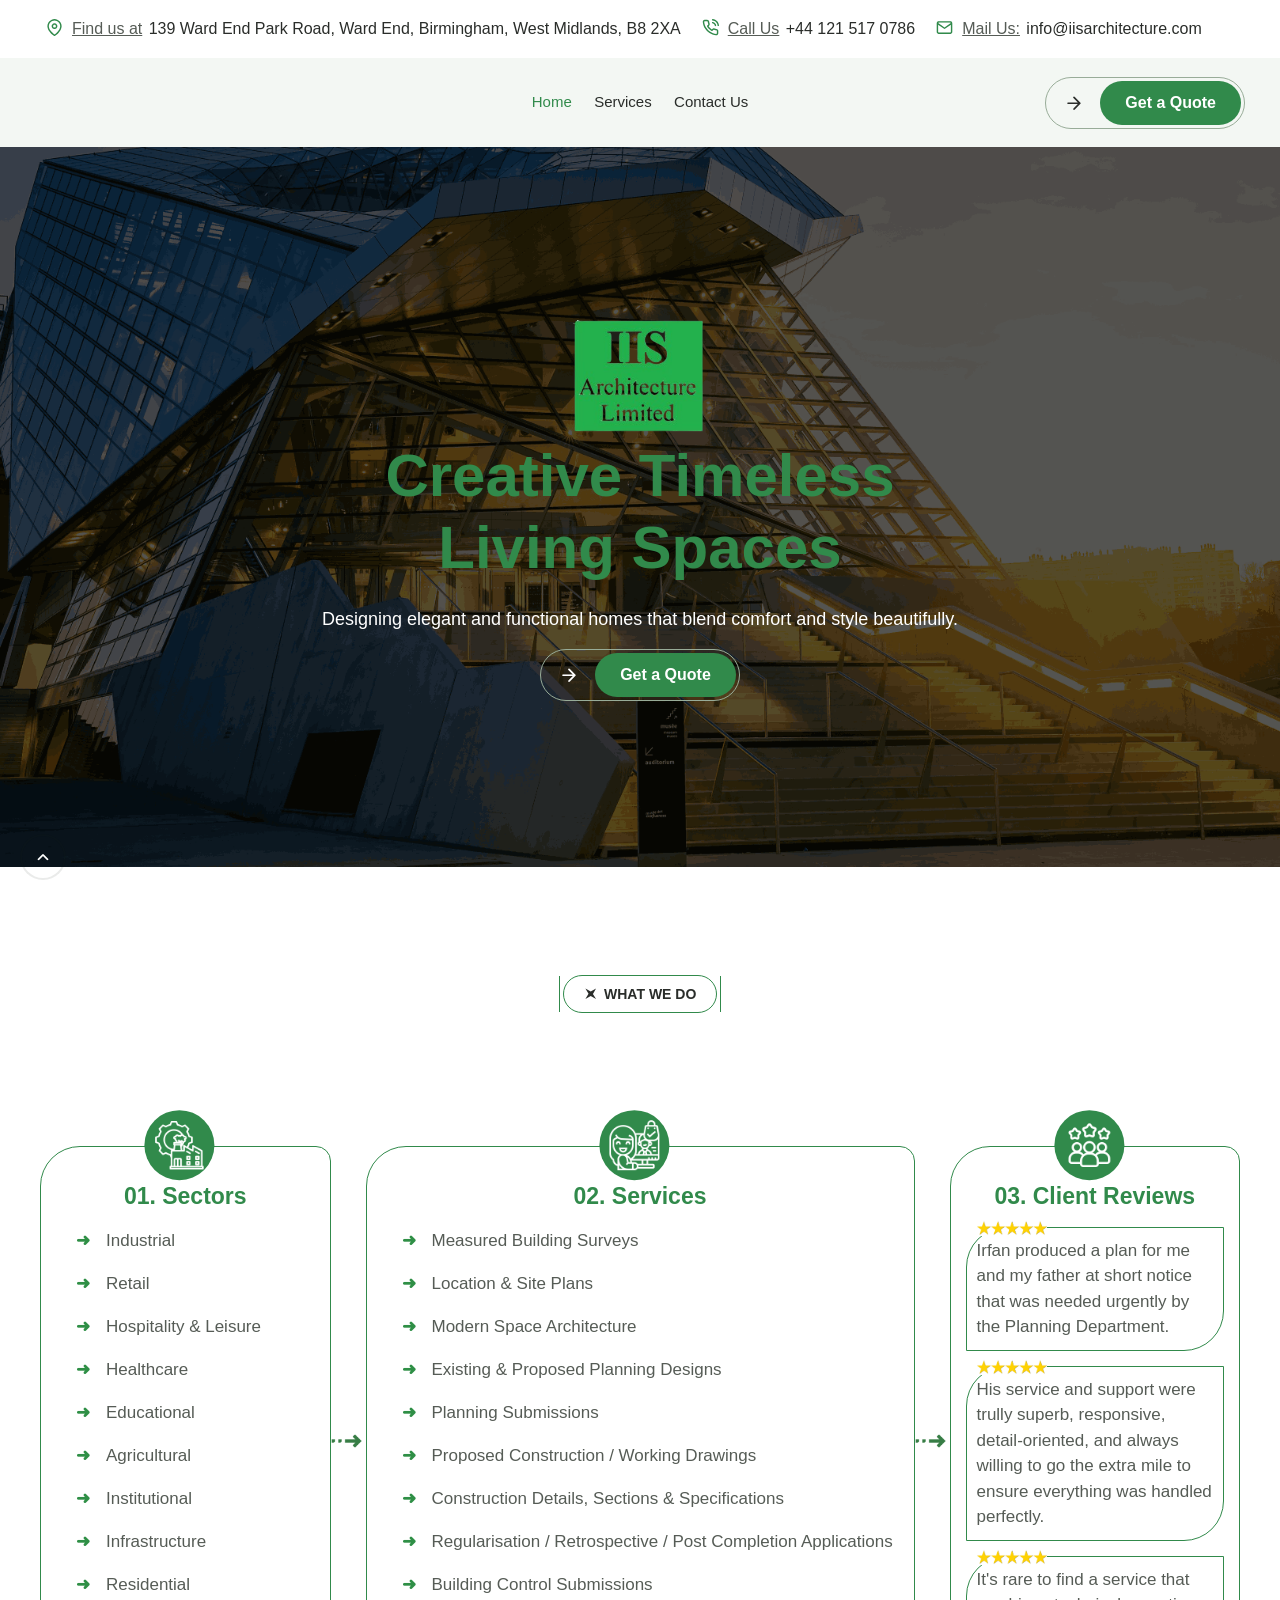
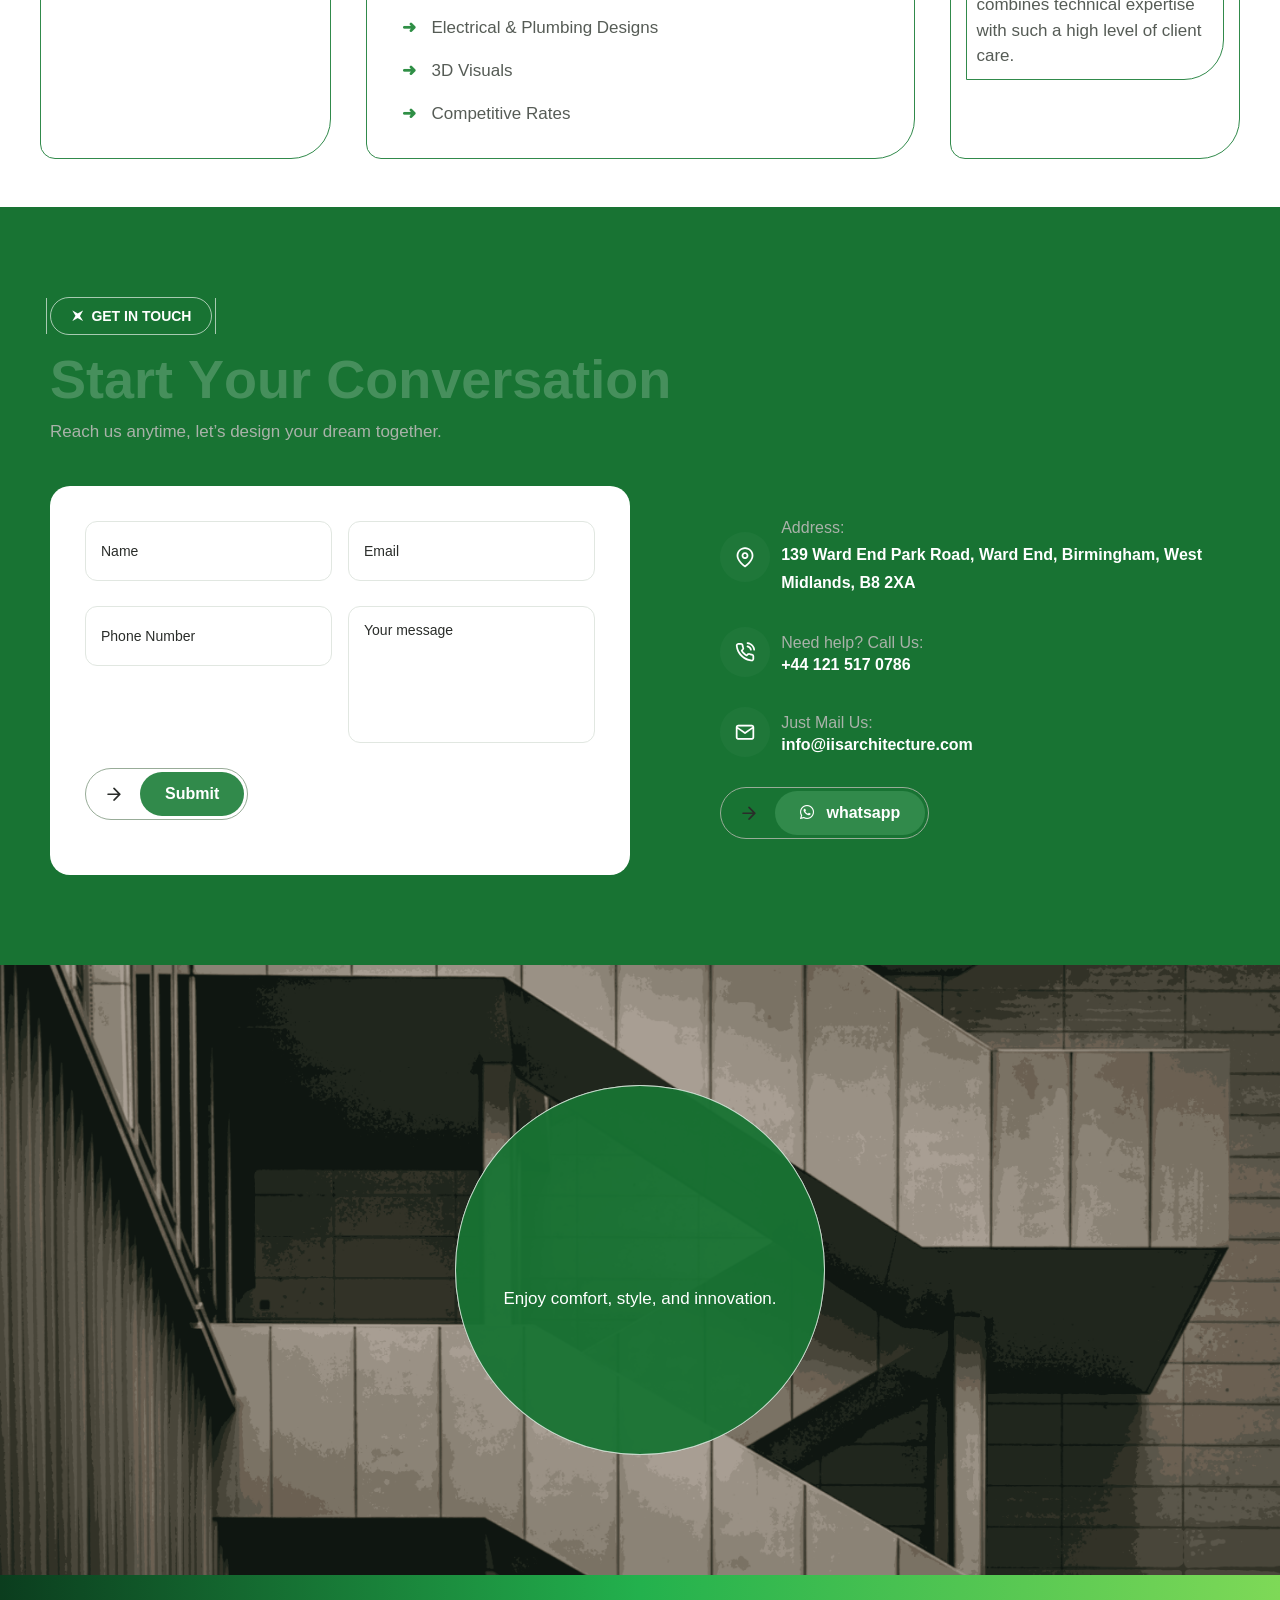
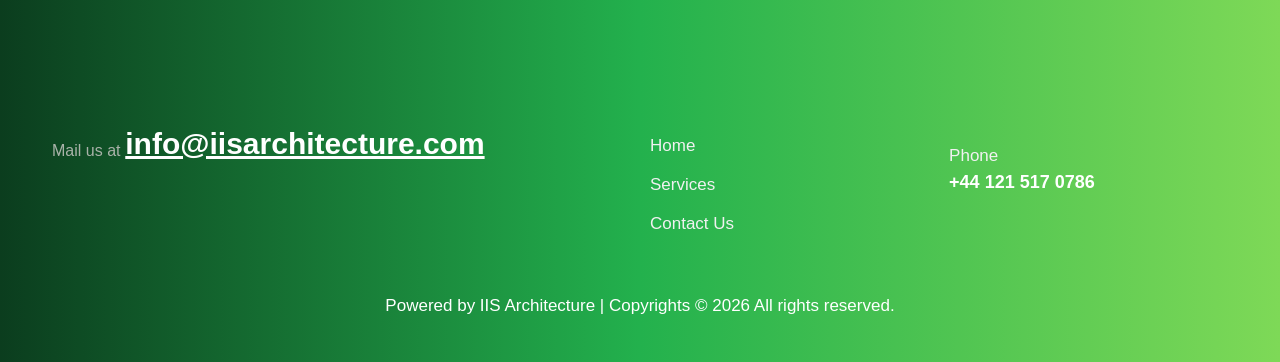
<file: index.html>
<!DOCTYPE html>
<html lang="en-US">
<meta http-equiv="content-type" content="text/html;charset=UTF-8" />

<head>
    <meta charset="UTF-8">
    <meta name="viewport" content="width=device-width, initial-scale=1">
    <title>IIS Architecture </title>
    <link rel='dns-prefetch' href='http://fonts.googleapis.com/' />
    <link rel="stylesheet" href="https://cdnjs.cloudflare.com/ajax/libs/font-awesome/6.5.1/css/all.min.css">
    <link rel='icon' href='image/favicon.png' />
    <link rel='stylesheet' href='css/style.css' type='text/css' media='all' />
    <link rel='stylesheet' href='css/wc-blocksf655.css' type='text/css' media='all' />
    <link rel='stylesheet' href='css/toastify.min-1.12.0f91e.css' type='text/css' media='all' />
    <link rel='stylesheet' href='css/style6f91e.css' type='text/css' media='all' />
    <link rel='stylesheet' href='css/modal-checkoutf91e.css' type='text/css' media='all' />
    <link rel='stylesheet' href='css/header.css' type='text/css' media='all' />
    <link rel='stylesheet' href='css/stylesc098.css' type='text/css' media='all' />
    <link rel='stylesheet' href='css/sweetalertf269.css' type='text/css' media='all' />
    <link rel='stylesheet' href='css/icons-url8a54.css' type='text/css' media='all' />
    <link rel='stylesheet' href='css/theme.min8a54.css' type='text/css' media='all' />
    <link rel='stylesheet' href='css/swiper.min94a4.css' type='text/css' media='all' />
    <link rel='stylesheet' href='css/custom-frontend.min3e61.css' type='text/css' media='all' />
    <style id='elementor-frontend-inline-css' type='text/css'>
        .elementor-262 .elementor-element.elementor-element-8d6809b:not(.elementor-motion-effects-element-type-background),
        .elementor-262 .elementor-element.elementor-element-8d6809b>.elementor-motion-effects-container>.elementor-motion-effects-layer {
            background: url("image/bannr2.png") 50% 50%;
            background-size: cover;
        }

        .elementor-262 .elementor-element.elementor-element-ca7cc49 .iis-certification-rating .certification_top_content .overlay_bg {
            background-image: url("image/about2.png");
            background-position: center center;
            background-repeat: no-repeat;
            background-size: cover;
        }
    </style>
    <link rel='stylesheet' href='css/elementora361.css' type='text/css' media='all' />
    <link rel='stylesheet' href='css/v4-shims.mina871.css' type='text/css' media='all' />


</head>

<body
    class="wp-singular page-template page-template-template-homepage page-template-template-homepage-php page page-id-262 wp-embed-responsive no_e_google_fonts woocommerce-no-js right-sidebar scrollbarcolor page-home-1-modern-interiors rtl_enable elementor-default elementor-kit-6 elementor-page elementor-page-262">
    <div id="page" class="page_wapper hfeed site">
        <div class="top_page_wapper">
            <div id="iis-preloader" class="iis-preloader iis-preloader--spinner iis-preloader--ring"
                data-max-time="4500" style="background-color:#ffffff;" aria-hidden="true" role="status">
                <div class="iis-preloader__inner">
                    <div class="iis-preloader__spinner" style="--dp-spinner-color:#318a4b;">

                        <svg class="dp-ring-svg" viewBox="0 0 50 50" xmlns="http://www.w3.org/2000/svg">
                            <circle class="dp-ring-track" cx="25" cy="25" r="20" fill="none" stroke-width="3" />
                            <circle class="dp-ring-spin" cx="25" cy="25" r="20" fill="none" stroke-width="3"
                                stroke-dasharray="80 200" stroke-linecap="round" />
                        </svg>
                    </div>

                </div>

            </div>

            <div class="header_area" id="header_contents">

                <div data-elementor-type="wp-post" data-elementor-id="543" class="elementor elementor-543 main-header">
                    <div class="elementor-element elementor-element-758bbaa e-con-full elementor-hidden-laptop elementor-hidden-tablet_extra elementor-hidden-tablet elementor-hidden-mobile_extra elementor-hidden-mobile e-flex e-con e-parent"
                        data-id="758bbaa" data-element_type="container" data-e-type="container"
                        data-settings="{&quot;background_background&quot;:&quot;classic&quot;}">
                        <div class="elementor-element elementor-element-7a5dd4b e-con-full e-flex e-con e-child"
                            data-id="7a5dd4b" data-element_type="container" data-e-type="container">
                            <div class="elementor-element elementor-element-fb90450 elementor-widget elementor-widget-trimprim-extra-items-v1"
                                data-id="fb90450" data-element_type="widget" data-e-type="widget"
                                data-widget_type="trimprim-extra-items-v1.default">
                                <div class="elementor-widget-container">

                                    <div class="header_contact type_one address d_flex align-items-center">
                                        <div class="icons">
                                            <span class="iis-map-pin"></span>
                                        </div>
                                        <div class="content ai-center">
                                            <span class="font-18 color-dark">Find us at </span>
                                            <p class="text-16">139 Ward End Park Road, Ward End, Birmingham, West
                                                Midlands, B8 2XA</p>
                                        </div>
                                    </div>
                                </div>
                            </div>
                            <div class="elementor-element elementor-element-bf89ad4 elementor-widget elementor-widget-trimprim-extra-items-v1"
                                data-id="bf89ad4" data-element_type="widget" data-e-type="widget"
                                data-widget_type="trimprim-extra-items-v1.default">
                                <div class="elementor-widget-container">

                                    <div class="header_contact type_one d_flex align-items-center">
                                        <div class="icons d_flex">
                                            <span class="iis-phone-call"></span>
                                        </div>
                                        <div class="content ai-center">
                                            <span class="font-18 color-dark">Call Us </span>
                                            <a href="tel: +44 121 517 0786" class="text-16"> +44 121 517 0786</a>
                                        </div>
                                    </div>
                                </div>
                            </div>
                            <div class="elementor-element elementor-element-a4a9174 elementor-widget elementor-widget-trimprim-extra-items-v1"
                                data-id="a4a9174" data-element_type="widget" data-e-type="widget"
                                data-widget_type="trimprim-extra-items-v1.default">
                                <div class="elementor-widget-container">

                                    <div class="header_contact type_one d_flex align-items-center">
                                        <div class="icons d_flex">
                                            <span class="iis-mail"></span>
                                        </div>
                                        <div class="content ai-center">
                                            <span class="font-18 color-dark">Mail Us: </span>
                                            <a href="mailto:info@iisarchitecture.com" class="text-16">
                                                info@iisarchitecture.com</a>
                                        </div>
                                    </div>
                                </div>
                            </div>
                        </div>

                    </div>
                    <div class="elementor-element elementor-element-ae6e246 e-con-full elementor-hidden-laptop elementor-hidden-tablet_extra elementor-hidden-tablet elementor-hidden-mobile_extra elementor-hidden-mobile e-flex e-con e-parent"
                        data-id="ae6e246" data-element_type="container" data-e-type="container"
                        data-settings="{&quot;background_background&quot;:&quot;classic&quot;}">
                        <div class="elementor-element elementor-element-44adf7b e-con-full e-flex e-con e-child"
                            data-id="44adf7b" data-element_type="container" data-e-type="container">
                            <div class="elementor-element elementor-element-415aede elementor-widget elementor-widget-trimprim-logo-v1"
                                data-id="415aede" data-element_type="widget" data-e-type="widget"
                                data-widget_type="trimprim-logo-v1.default">
                                <div class="elementor-widget-container">
                                    <!-- <div class="logo_box">
                                        <a href="index.html" class="logo d-block navbar_brand">
                                            <img src="image/logo.png" class="logo_default">
                                        </a>
                                    </div> -->
                                </div>
                            </div>
                            <div class="elementor-element elementor-element-81532f5 elementor-widget elementor-widget-iis-ajax-search"
                                data-id="81532f5" data-element_type="widget" data-e-type="widget"
                                data-widget_type="iis-ajax-search.default">
                                <div class="elementor-widget-container">



                                    <div class="iis-search-widget toggle-style" style="display: none;">
                                        <div class="box-header-search">
                                            <div class="iis-search-close-btn">&times;</div>
                                            <form name="post-search" class="form-search" role="search" method="get"
                                                action="#">
                                                <div class="search-wrapper">
                                                    <input type="search" name="s" class="search"
                                                        placeholder="Search for posts, pages, products..." value=""
                                                        maxlength="100" required>
                                                    <i class="iis-search"></i>
                                                    <div class="iis-loader searchloader"></div>
                                                </div>
                                                <input type="hidden" name="search_nonce" value="1235f3c9bc">
                                            </form>
                                            <div class="iis_search-results"></div>
                                        </div>
                                    </div>
                                </div>
                            </div>
                        </div>
                        <div class="elementor-element elementor-element-5772fd7 e-con-full e-flex e-con e-child"
                            data-id="5772fd7" data-element_type="container" data-e-type="container">
                            <div class="elementor-element elementor-element-39b0747 elementor-widget elementor-widget-trimprim-menu-v1"
                                data-id="39b0747" data-element_type="widget" data-e-type="widget"
                                data-widget_type="trimprim-menu-v1.default">
                                <div class="elementor-widget-container">
                                    <div class="menu_area desktop_menu_area">

                                        <ul id="menu-menu-elementor" class="navbar_nav desktop_navbar_nav">
                                            <li
                                                class="active menu-item menu-item-type-post_type menu-item-object-page menu-item-1238 nav-item">
                                                <a href="index.html" class="nav_link active-color"><span
                                                        class="text-link"><span class="box_menu"> Home
                                                        </span></span></a>
                                            </li>

                                            <!-- <li
                                                class="menu-item menu-item-type-custom menu-item-object-custom menu-item-has-children  menu-item-4370 nav-item">
                                                <a href="about.html" aria-haspopup="true" aria-expanded="false"
                                                    class="nav_link"><span class="text-link"><span class="box_menu">
                                                            About Us </span></span></a>

                                            </li> -->
                                            <li
                                                class="menu-item menu-item-type-post_type menu-item-object-page menu-item-has-children  menu-item-4378 nav-item">
                                                <a href="#service" aria-haspopup="true" aria-expanded="false"
                                                    class="nav_link"><span class="text-link"><span class="box_menu">
                                                            Services </span></span></a>

                                            </li>
                                            <!-- <li
                                                class="menu-item menu-item-type-post_type menu-item-object-page menu-item-has-children  menu-item-4377 nav-item">
                                                <a href="project.html" aria-haspopup="true" aria-expanded="false"
                                                    class="nav_link"><span class="text-link"><span class="box_menu">
                                                            Projects </span></span></a>

                                            </li> -->

                                            <li
                                                class="menu-item menu-item-type-post_type menu-item-object-page menu-item-has-children  menu-item-4386 nav-item">
                                                <a href="#contact" aria-haspopup="true" aria-expanded="false"
                                                    class="nav_link"><span class="text-link"><span
                                                            class="box_menu">Contact Us </span></span></a>

                                            </li>


                                        </ul>
                                    </div>
                                </div>
                            </div>
                        </div>
                        <div class="elementor-element elementor-element-dfec80a e-con-full e-flex e-con e-child"
                            data-id="dfec80a" data-element_type="container" data-e-type="container">
                            <div class="elementor-element elementor-element-c36f2ef elementor-widget elementor-widget-theme-button-v2"
                                data-id="c36f2ef" data-element_type="widget" data-e-type="widget"
                                data-widget_type="theme-button-v2.default">
                                <div class="elementor-widget-container">
                                    <div class="theme-button-wrapper-2">
                                        <a class="theme-button-new nbutton-style-1" href="#contact">
                                            <i class="button-icon icon-before iis-arrow-right"></i> <span> Get a
                                                Quote </span>
                                        </a>
                                    </div>
                                </div>
                            </div>
                        </div>
                    </div>

                    <div class="elementor-element elementor-element-a37dd58 e-con-full elementor-hidden-widescreen elementor-hidden-desktop elementor-hidden-laptop elementor-hidden-tablet_extra e-flex e-con e-parent mobile-nav"
                        data-id="a37dd58" data-element_type="container" data-e-type="container"
                        data-settings="{&quot;background_background&quot;:&quot;classic&quot;}">
                        <div class="elementor-element elementor-element-4ddce77 e-con-full e-flex e-con e-child"
                            data-id="4ddce77" data-element_type="container" data-e-type="container">
                            <div class="elementor-element elementor-element-80277ad elementor-widget elementor-widget-trimprim-logo-v1"
                                data-id="80277ad" data-element_type="widget" data-e-type="widget"
                                data-widget_type="trimprim-logo-v1.default">
                                <div class="elementor-widget-container">
                                    <div class="logo_box">
                                        <a href="#" class="logo d-block navbar_brand">
                                            <img src="image/logo.png" alt="iis" class="logo_default">
                                        </a>
                                    </div>
                                </div>
                            </div>
                        </div>
                        <div class="elementor-element elementor-element-bffa030 e-con-full e-flex e-con e-child"
                            data-id="bffa030" data-element_type="container" data-e-type="container">

                            <div class="elementor-element elementor-element-10572ff close-btn-position-top-right elementor-widget elementor-widget-trimprim-mobile-menu-v1"
                                data-id="10572ff" data-element_type="widget" data-e-type="widget"
                                data-widget_type="trimprim-mobile-menu-v1.default">
                                <div class="elementor-widget-container">

                                    <div class="navbar_togglers">
                                        <div class="navbar-burger">
                                            <i class="iis-menu"></i>
                                        </div>
                                    </div>

                                    <div class="mobile-menu-overlay"></div>

                                    <div class="mobile_menu_area slide-from-left">

                                        <div class="menu-close-btn" id="menuCloseBtn">
                                            <span>&times;</span>
                                        </div>

                                        <ul id="menu-menu-elementor-2" class="navbar_nav mobile_navbar_nav" itemscope>
                                            <li
                                                class="active menu-item menu-item-type-post_type menu-item-object-page dropdown_full position-static mega_menu  menu-item-has-children menu-item-1238 nav-item">
                                                <a itemprop="url" href="index.html" class="nav_link active"><span
                                                        class="text-link"><span class="box_menu">
                                                            Home </span></span></a>

                                            </li>


                                            <!-- <li
                                                class="menu-item menu-item-type-custom menu-item-object-custom menu-item-has-children  menu-item-4370 nav-item">
                                                <a href="about.html" aria-haspopup="true" aria-expanded="false"
                                                    class="nav_link"><span class="text-link"><span class="box_menu">
                                                            About Us </span></span></a>

                                            </li> -->
                                            <li
                                                class="menu-item menu-item-type-post_type menu-item-object-page menu-item-has-children  menu-item-4378 nav-item">
                                                <a href="#service" aria-haspopup="true" aria-expanded="false"
                                                    class="nav_link"><span class="text-link"><span class="box_menu">
                                                            Services </span></span></a>

                                            </li>
                                            <!-- <li
                                                class="menu-item menu-item-type-post_type menu-item-object-page menu-item-has-children  menu-item-4377 nav-item">
                                                <a href="project.html" aria-haspopup="true" aria-expanded="false"
                                                    class="nav_link"><span class="text-link"><span class="box_menu">
                                                            Projects </span></span></a>

                                            </li> -->

                                            <li
                                                class="menu-item menu-item-type-post_type menu-item-object-page menu-item-has-children  menu-item-4386 nav-item">
                                                <a href="#contact" aria-haspopup="true" aria-expanded="false"
                                                    class="nav_link"><span class="text-link"><span
                                                            class="box_menu">Contact Us </span></span></a>

                                            </li>

                                        </ul>
                                        <div class="mm-contact-info">

                                            <div class="mm-contact-item mm-phone">
                                                <span class="mm-contact-icon"><i class="iis-phone"></i></span>
                                                <a href="tel: +44 121 517 0786">
                                                    +44 121 517 0786 </a>
                                            </div>

                                            <div class="mm-contact-item mm-email">
                                                <span class="mm-contact-icon"><i class="iis-mail"></i></span>
                                                <a href="mailto:info@iisarchitecture.com">
                                                    info@iisarchitecture.com </a>
                                            </div>

                                            <div class="mm-contact-item mm-address">
                                                <span class="mm-contact-icon"><i class="iis-map-pin"></i></span>
                                                <p class="mm-contact-text">139 Ward End Park Road, Ward End, Birmingham,
                                                    West Midlands, B8 2XA</p>
                                            </div>

                                        </div>

                                        <div class="social-icons style_one">
                                            <ul>

                                                <li>
                                                    <a href="#" class="trans" target="_blank" rel="nofollow"
                                                        title="Instagram">
                                                        <i class="iis-instagram"></i>
                                                    </a>
                                                </li>
                                                <li>
                                                    <a href="#" class="trans" target="_blank" rel="nofollow"
                                                        title="tik tok">
                                                        <i class="fa-brands fa-tiktok"></i>
                                                    </a>
                                                </li>
                                            </ul>
                                        </div>

                                    </div>
                                </div>
                            </div>
                        </div>
                    </div>
                </div>
            </div>
            <div class="menu_overlay trans"></div>

            <div id="wrapper_full" class="content_all_warpper">
                <div id="no-site-content" class="no-site-content ">


                    <div class="no-container">
                        <div class="no-row">
                            <div class="full_width_box">
                                <div data-elementor-type="wp-page" data-elementor-id="262"
                                    class="elementor elementor-262">
                                    <div class="elementor-element elementor-element-acad375 e-con-full e-flex e-con e-parent"
                                        data-id="acad375" data-element_type="container" data-e-type="container">
                                        <div class="elementor-element elementor-element-c69087d elementor-widget elementor-widget-iis-slider-builder"
                                            data-id="c69087d" data-element_type="widget" data-e-type="widget"
                                            data-widget_type="iis-slider-builder.default">
                                            <div class="elementor-widget-container">
                                                <section class="hero-banner">
                                                    <div class="banner-content">
                                                        <div class="banner-logo">
                                                            <img src="image/logo.png" alt="Logo">
                                                        </div>
                                                        <h1>Creative Timeless Living Spaces</h1>
                                                        <p class="color ">
                                                            Designing elegant and functional homes that blend
                                                            comfort and style beautifully.
                                                        </p>
                                                        <div class="theme-button-wrapper-2">
                                                            <a class="theme-button-new nbutton-style-1" id="openPopup">
                                                                <i class="button-icon icon-before iis-arrow-right"></i>
                                                                <span> Get a
                                                                    Quote </span>
                                                            </a>
                                                        </div>
                                                        <!-- 
        <button class="quote-btn" id="openPopup">
            Get Quote
        </button> -->
                                                    </div>
                                                </section>
                                                <!-- Popup -->
                                                <div class="popup-form" id="popupForm">
                                                    <div class="popup-box">
                                                        <span class="close-btn" id="closePopup">&times;</span>


                                                        <h2>Get Quote Calc</h2>

                                                        <form class="quote-form">

                                                            <!-- First & Last Name -->
                                                            <div class="form-row">
                                                                <input type="text" id="firstName"
                                                                    placeholder="First Name" required>

                                                                <input type="text" id="lastName" placeholder="Last Name"
                                                                    required>
                                                            </div>

                                                            <!-- Address -->
                                                            <textarea id="address"
                                                                placeholder="Address of Proposed Works"
                                                                required></textarea>

                                                            <!-- Phone & Email -->
                                                            <div class="form-row">
                                                                <input type="number" id="phone" placeholder="Contact No"
                                                                    required>

                                                                <input type="email" id="email"
                                                                    placeholder="Email Address" required>
                                                            </div>
                                                             <div class="form-row">
<label>Quote for Extension Work subject to formal fees proposal</label>
</div>
                                                            <!-- Service -->
                                                            <!-- <select id="serviceSelect" required>
                                                                <option value="">Select the Service</option>
                                                                <option value="3.50|350.00">Measured Building Surveys
                                                                </option>
                                                                <option value="0.50|50.00">Location & Site Plans
                                                                </option>
                                                                <option value="3.50|350.00">Existing & Proposed Planning
                                                                    Designs</option>
                                                                <option value="0.50|50.00">Planning Submissions</option>
                                                                <option value="3.50|350.00">Proposed Construction /
                                                                    Working Drawings</option>
                                                                <option value="0.50|50.00">Construction Details,
                                                                    Sections & Specifications</option>
                                                                <option value="0.50|50.00">Building Control Submissions
                                                                </option>
                                                                <option value="0.50|50.00">Electrical & Plumbing Designs
                                                                </option>
                                                            </select> -->
                                                            <div class="form-row">
                                                                <input type="number" id="width" placeholder="Width of existing house in metre">
                                                                <input type="number" id="height" placeholder="Height of existing house in metre">
                                                            </div>

                                                            <div class="form-row">
                                                                <input type="text" id="cost" placeholder="Total area of existing house in square metres"
                                                                    readonly>
                                                            </div>

                                                            <!-- Submit Button -->
                                                            <button type="submit" class="submit-btn">
                                                                Submit
                                                            </button>

                                                        </form>
                                                    </div>
                                                </div>

                                            </div>
                                        </div>
                                    </div>



                                    <section class="service-do" id="service">
                                        <div id="wrapper_full" class="content_all_warpper">
                                            <div id="no-site-content" class="no-site-content ">


                                                <div class="no-container">
                                                    <div class="no-row">
                                                        <div class="full_width_box">
                                                            <div data-elementor-type="wp-page" data-elementor-id="262"
                                                                class="elementor elementor-262">

                                                                <div class="elementor-element elementor-element-4e1ee22 e-flex e-con-boxed e-con e-parent"
                                                                    data-id="4e1ee22" data-element_type="container"
                                                                    data-e-type="container">
                                                                    <div class="e-con-inner">
                                                                        <div class="elementor-element elementor-element-b94b0ec e-con-full e-flex e-con e-child"
                                                                            data-id="b94b0ec"
                                                                            data-element_type="container"
                                                                            data-e-type="container">
                                                                            <div class="elementor-element elementor-element-ad77823 elementor-widget elementor-widget-iis-title-v1"
                                                                                data-id="ad77823"
                                                                                data-element_type="widget"
                                                                                data-e-type="widget"
                                                                                data-widget_type="iis-title-v1.default">
                                                                                <div class="elementor-widget-container">

                                                                                    <div
                                                                                        class="title_all_box d_flex words-rotate-in style_one dark_color">
                                                                                        <div class="sub_title">
                                                                                            <div
                                                                                                class="d_inline_flex text-16 mb_15">
                                                                                                <div class="icon">
                                                                                                    <i
                                                                                                        class="iis-shape"></i>
                                                                                                </div>

                                                                                                what we do
                                                                                            </div>
                                                                                        </div>
                                                                                        <h2 text-split words-rotate-in
                                                                                            class="tru common_title font-54 animated-title words-rotate-in text-split">
                                                                                            Sectors, Services and Client
                                                                                            Reviews</h2>
                                                                                    </div>
                                                                                </div>


                                                                            </div>
                                                                        </div>
                                                                        <div class="elementor-widget-container">
                                                                            <div class="service-inner">
                                                                                <div class="cservice service-1 animate-left delay-1"
                                                                                    data-delay="0.3">
                                                                                    <div class="service-descp">
                                                                                        <span><img
                                                                                                src="image/industry.png"></span>
                                                                                        <h3>01. Sectors</h3>
                                                                                    </div>

                                                                                    <div class="inner-prt">
                                                                                        <ul class="sector-list">
                                                                                            <li>Industrial</li>
                                                                                            <li>Retail</li>
                                                                                            <li>Hospitality & Leisure
                                                                                            </li>
                                                                                            <li>Healthcare</li>
                                                                                            <li>Educational</li>
                                                                                            <li>Agricultural</li>
                                                                                            <li>Institutional</li>
                                                                                            <li>Infrastructure</li>
                                                                                            <li>Residential</li>
                                                                                        </ul>
                                                                                    </div>

                                                                                </div>
                                                                                <div class="cservice service-2 animate-left delay-2"
                                                                                    data-delay="0.7">
                                                                                    <div class="service-descp">
                                                                                        <span><img
                                                                                                src="image/b2c.png"></span>
                                                                                        <h3>02. Services</h3>
                                                                                    </div>
                                                                                    <div class="inner-prt">
                                                                                        <ul class="service-list">
                                                                                            <li>Measured Building
                                                                                                Surveys</li>
                                                                                            <li>Location & Site Plans
                                                                                            </li>
                                                                                            <li>Modern Space
                                                                                                Architecture</li>
                                                                                            <li>Existing & Proposed
                                                                                                Planning Designs</li>
                                                                                            <li>Planning Submissions
                                                                                            </li>
                                                                                            <li>Proposed Construction /
                                                                                                Working Drawings</li>
                                                                                            <li>Construction Details,
                                                                                                Sections &
                                                                                                Specifications</li>
                                                                                            <li>Regularisation / Retrospective / Post Completion Applications</li>
                                                                                            <li>Building Control
                                                                                                Submissions</li>
                                                                                            <li>Electrical & Plumbing
                                                                                                Designs</li>
                                                                                            <li>3D Visuals</li>
                                                                                            <li>Competitive Rates</li>
                                                                                        </ul>
                                                                                    </div>
                                                                                </div>
                                                                                <div class="cservice service-3 animate-left delay-3"
                                                                                    data-delay="1.0">
                                                                                    <div class="service-descp">
                                                                                        <span><img
                                                                                                src="image/customer-review.png"></span>
                                                                                        <h3>03. Client Reviews</h3>
                                                                                    </div>
                                                                                    <div class="box-reviews">

                                                                                        <div class="review-card1">
                                                                                            <span>
                                                                                                <img
                                                                                                    src="image/rating1.jpg">
                                                                                            </span>
                                                                                            Irfan produced a plan for me
                                                                                            and my father at short
                                                                                            notice that was needed
                                                                                            urgently by the Planning
                                                                                            Department.
                                                                                        </div>

                                                                                        <div class="review-card1">
                                                                                            <span>
                                                                                                <img
                                                                                                    src="image/rating1.jpg">
                                                                                            </span>
                                                                                            His service and support were
                                                                                            trully superb,
                                                                                            responsive,
                                                                                            detail-oriented, and always
                                                                                            willing to go the extra
                                                                                            mile to
                                                                                            ensure everything was
                                                                                            handled perfectly.
                                                                                        </div>

                                                                                        <div class="review-card1">
                                                                                            <span>
                                                                                                <img
                                                                                                    src="image/rating1.jpg">
                                                                                            </span>
                                                                                            It's rare to find a service
                                                                                            that combines technical
                                                                                            expertise
                                                                                            with such a high level of
                                                                                            client care.
                                                                                        </div>

                                                                                    </div>
                                                                                </div>

                                                                            </div>
                                                                        </div>
                                                                    </div>
                                                                </div>
                                                            </div>
                                                        </div>
                                                    </div>
                                                </div>
                                            </div>
                                        </div>
                                    </section>

                                    <div data-elementor-type="wp-page" data-elementor-id="4122"
                                        class="elementor elementor-4122" id="contact">
                                        <div class="elementor-element elementor-element-8ae3991 e-flex e-con-boxed e-con e-parent"
                                            data-id="8ae3991" data-element_type="container" data-e-type="container"
                                            data-settings="{&quot;background_background&quot;:&quot;classic&quot;}">
                                            <div class="e-con-inner">
                                                <div class="elementor-element elementor-element-6ea34cf e-con-full e-flex e-con e-child"
                                                    data-id="6ea34cf" data-element_type="container"
                                                    data-e-type="container">
                                                    <div class="elementor-element elementor-element-8e3cb4d elementor-widget elementor-widget-title-v1"
                                                        data-id="8e3cb4d" data-element_type="widget"
                                                        data-e-type="widget" data-widget_type="">
                                                        <div class="elementor-widget-container">

                                                            <div
                                                                class="title_all_box d_flex scrub-each-word style_one white_color">
                                                                <div class="sub_title">
                                                                    <div class="d_inline_flex text-16 mb_15">
                                                                        <div class="icon">
                                                                            <i class=" iis-shape"></i>
                                                                        </div>

                                                                        Get in Touch
                                                                    </div>
                                                                </div>
                                                                <h2 text-split scrub-each-word
                                                                    class="common_title font-54 animated-title scrub-each-word text-split">
                                                                    Start Your Conversation</h2>
                                                                <p class="text-16 description">Reach us anytime, let’s
                                                                    design your dream together.</p>
                                                            </div>
                                                        </div>
                                                    </div>
                                                    <div class="elementor-element elementor-element-90ddd4e elementor-absolute elementor-widget elementor-widget-image"
                                                        data-id="90ddd4e" data-element_type="widget"
                                                        data-e-type="widget"
                                                        data-settings="{&quot;_position&quot;:&quot;absolute&quot;}"
                                                        data-widget_type="image.default">
                                                    </div>
                                                    <div class="elementor-element elementor-element-2adec26 elementor-absolute elementor-widget elementor-widget-image"
                                                        data-id="2adec26" data-element_type="widget"
                                                        data-e-type="widget"
                                                        data-settings="{&quot;_position&quot;:&quot;absolute&quot;}"
                                                        data-widget_type="image.default">
                                                    </div>
                                                </div>
                                                <div class="elementor-element elementor-element-f625029 e-con-full e-flex e-con e-child"
                                                    data-id="f625029" data-element_type="container"
                                                    data-e-type="container">
                                                    <div class="elementor-element elementor-element-11f4bf2 e-con-full e-flex e-con e-child"
                                                        data-id="11f4bf2" data-element_type="container"
                                                        data-e-type="container"
                                                        data-settings="{&quot;background_background&quot;:&quot;classic&quot;}">
                                                        <div class="elementor-element elementor-element-b3226af elementor-widget elementor-widget-iis-contact-form-v1"
                                                            data-id="b3226af" data-element_type="widget"
                                                            data-e-type="widget"
                                                            data-widget_type="iis-contact-form-v1.default">
                                                            <div class="elementor-widget-container">
                                                                <section class="contact_form_box_all">

                                                                    <div class="wpcf7 no-js" id="wpcf7-f3968-p4122-o1"
                                                                        lang="en-US" dir="ltr" data-wpcf7-id="3968">
                                                                        <div class="screen-reader-response">
                                                                            <p role="status" aria-live="polite"
                                                                                aria-atomic="true"></p>
                                                                            <ul></ul>
                                                                        </div>
                                                                        <form method="post" id="contactform"
                                                                            class="wpcf7-form init"
                                                                            aria-label="Contact form"
                                                                            novalidate="novalidate" data-status="init">
                                                                            <fieldset class="hidden-fields-container">
                                                                                <input type="hidden" name="_wpcf7"
                                                                                    value="3968" /><input type="hidden"
                                                                                    name="_wpcf7_version"
                                                                                    value="6.1.6" /><input type="hidden"
                                                                                    name="_wpcf7_locale"
                                                                                    value="en_US" /><input type="hidden"
                                                                                    name="_wpcf7_unit_tag"
                                                                                    value="wpcf7-f3968-p4122-o1" /><input
                                                                                    type="hidden"
                                                                                    name="_wpcf7_container_post"
                                                                                    value="4122" /><input type="hidden"
                                                                                    name="_wpcf7_posted_data_hash"
                                                                                    value="" />
                                                                            </fieldset>
                                                                            <div class="row">
                                                                                <div class="col-md-6">
                                                                                    <span
                                                                                        class="wpcf7-form-control-wrap"
                                                                                        data-name="your-name"><input
                                                                                            size="40" maxlength="400"
                                                                                            class="wpcf7-form-control wpcf7-text wpcf7-validates-as-required"
                                                                                            name="name"
                                                                                            autocomplete="name"
                                                                                            aria-required="true"
                                                                                            aria-invalid="false"
                                                                                            placeholder="Name" value=""
                                                                                            type="text"
                                                                                            name="your-name" /></span>

                                                                                </div>
                                                                                <div class="col-md-6">
                                                                                    <span
                                                                                        class="wpcf7-form-control-wrap"
                                                                                        data-name="your-email"><input
                                                                                            size="40" maxlength="400"
                                                                                            class="wpcf7-form-control wpcf7-email wpcf7-validates-as-required wpcf7-text  wpcf7-validates-as-email"
                                                                                            name="email"
                                                                                            autocomplete="email"
                                                                                            aria-required="true"
                                                                                            aria-invalid="false"
                                                                                            placeholder="Email" value=""
                                                                                            type="email"
                                                                                            name="your-email" /></span>

                                                                                </div>
                                                                                <div class="col-md-6">
                                                                                    <span
                                                                                        class="wpcf7-form-control-wrap"
                                                                                        data-name="tel-811"><input
                                                                                            size="40" maxlength="400"
                                                                                            class="wpcf7-form-control wpcf7-tel wpcf7-text wpcf7-validates-as-tel"
                                                                                            aria-invalid="false"
                                                                                            name="phone"
                                                                                            placeholder="Phone Number"
                                                                                            value="" type="number"
                                                                                            name="tel-811" /></span>


                                                                                </div>
                                                                                <div class="col-md-6">
                                                                                    <span
                                                                                        class="wpcf7-form-control-wrap"
                                                                                        data-name="your-message"><textarea
                                                                                            cols="40" rows="10"
                                                                                            maxlength="2000"
                                                                                            class="wpcf7-form-control wpcf7-textarea"
                                                                                            aria-invalid="false"
                                                                                            name="message"
                                                                                            placeholder="Your message"
                                                                                            name="your-message"></textarea></span>

                                                                                </div>
                                                                                <div class="g-recaptcha"
                                                                                    data-sitekey="#">
                                                                                </div>
                                                                                <div class="col-md-12">
                                                                                    <button
                                                                                        class="wpcf7-form-control wpcf7-submit has-spinner theme-button-new nbutton-style-1 trans"
                                                                                        type="submit"><br />
                                                                                        <i
                                                                                            class="button-icon icon-before iis-arrow-right"></i><br />
                                                                                        <span>Submit</span><br />
                                                                                    </button>

                                                                                </div>
                                                                            </div>
                                                                            <div class="wpcf7-response-output"
                                                                                aria-hidden="true"></div>
                                                                            <div>
                                                                                <div id="responseMessage"
                                                                                    style="margin-top: 20px; color: green;">
                                                                                </div>
                                                                                <div id="errorMessage"
                                                                                    style="margin-top: 20px; color: red;">
                                                                                </div>
                                                                            </div>

                                                                        </form>
                                                                    </div>
                                                                </section>
                                                            </div>
                                                        </div>
                                                    </div>
                                                </div>
                                                <div class="elementor-element elementor-element-79206db e-con-full e-flex e-con e-child"
                                                    data-id="79206db" data-element_type="container"
                                                    data-e-type="container">
                                                    <div class="elementor-element elementor-element-cf2ba00 elementor-widget elementor-widget-trimprim-extra-items-v1"
                                                        data-id="cf2ba00" data-element_type="widget"
                                                        data-e-type="widget"
                                                        data-widget_type="trimprim-extra-items-v1.default">
                                                        <div class="elementor-widget-container">

                                                            <div
                                                                class="header_contact type_one address d_flex align-items-center">
                                                                <div class="icons">
                                                                    <span class="iis-map-pin"></span>
                                                                </div>
                                                                <div class="content">
                                                                    <span class="font-18 color-dark">Address: </span>
                                                                    <p class="text-16 address-text"> 139 Ward End Park
                                                                        Road,
                                                                        Ward End, Birmingham, West Midlands, B8 2XA</p>
                                                                </div>
                                                            </div>
                                                        </div>
                                                    </div>
                                                    <div class="elementor-element elementor-element-3f95ab1 elementor-widget elementor-widget-trimprim-extra-items-v1"
                                                        data-id="3f95ab1" data-element_type="widget"
                                                        data-e-type="widget"
                                                        data-widget_type="trimprim-extra-items-v1.default">
                                                        <div class="elementor-widget-container">

                                                            <div
                                                                class="header_contact type_one d_flex align-items-center">
                                                                <div class="icons d_flex">
                                                                    <span class="iis-phone-call"></span>
                                                                </div>
                                                                <div class="content">
                                                                    <span class="font-18 color-dark">Need help? Call Us:
                                                                    </span>
                                                                    <a href="tel: +44 121 517 0786"
                                                                        class="text-16 ph-no">
                                                                        +44 121 517 0786 </a>
                                                                </div>
                                                            </div>
                                                        </div>
                                                    </div>
                                                    <div class="elementor-element elementor-element-32b7ab8 elementor-widget elementor-widget-trimprim-extra-items-v1"
                                                        data-id="32b7ab8" data-element_type="widget"
                                                        data-e-type="widget"
                                                        data-widget_type="trimprim-extra-items-v1.default">
                                                        <div class="elementor-widget-container">

                                                            <div
                                                                class="header_contact type_one d_flex align-items-center">
                                                                <div class="icons d_flex">
                                                                    <span class="iis-mail"></span>
                                                                </div>
                                                                <div class="content">
                                                                    <span class="font-18 color-dark">Just Mail Us:
                                                                    </span>
                                                                    <a href="mailto:info@iisarchitecture.com"
                                                                        class="text-16 ph-no"> info@iisarchitecture.com
                                                                    </a>
                                                                </div>
                                                            </div>
                                                        </div>
                                                    </div>
                                                    <div class="elementor-element elementor-element-4a96948 elementor-widget elementor-widget-trimprim-social-media-v1"
                                                        data-id="4a96948" data-element_type="widget"
                                                        data-e-type="widget"
                                                        data-widget_type="trimprim-social-media-v1.default">
                                                        <div class="elementor-widget-container">
                                                            <div class="theme-button-wrapper-2">
                                                                <a class="theme-button-new nbutton-style-1"
                                                                    href="https://api.whatsapp.com/send?phone=441215170786"
                                                                    target="_blank">
                                                                    <i
                                                                        class="button-icon icon-before iis-arrow-right"></i>
                                                                    <span><i class="fa-brands fa-whatsapp"></i> whatsapp
                                                                    </span>
                                                                </a>
                                                            </div>
                                                        </div>
                                                    </div>
                                                </div>
                                            </div>
                                        </div>
                                    </div>





                                    <div class="elementor-element elementor-element-8d6809b e-flex e-con-boxed e-con e-parent"
                                        data-id="8d6809b" data-element_type="container" data-e-type="container"
                                        data-settings="{&quot;background_background&quot;:&quot;video&quot;,&quot;background_video_link&quot;:&quot;https:\/\/youtu.be\/4BzjUq921Y4?si=AQVcAoVTsq3ojJmu&quot;}">
                                        <div class="e-con-inner">
                                            <div class="elementor-background-video-container elementor-hidden-mobile">
                                                <div class="elementor-background-video-embed" role="presentation"></div>
                                            </div>
                                            <div class="elementor-element elementor-element-94211f7 e-con-full e-flex e-con e-child"
                                                data-id="94211f7" data-element_type="container" data-e-type="container">
                                                <div class="elementor-element elementor-element-a2c2ca0 elementor-widget elementor-widget-iis-icon-v1"
                                                    data-id="a2c2ca0" data-element_type="widget" data-e-type="widget"
                                                    data-widget_type="iis-icon-v1.default">

                                                </div>
                                                <div class="elementor-element elementor-element-d2484fe elementor-widget elementor-widget-iis-title-v1"
                                                    data-id="d2484fe" data-element_type="widget" data-e-type="widget"
                                                    data-widget_type="iis-title-v1.default">
                                                    <div class="elementor-widget-container">

                                                        <div
                                                            class="title_all_box d_flex words-rotate-in style_one white_color">
                                                            <h2 text-split words-rotate-in
                                                                class="common_title font-54 animated-title words-rotate-in text-split">
                                                                Discover the <br>
                                                                Art of Modern Living</h2>
                                                            <p class="text-16 description">Enjoy comfort, style, and
                                                                innovation.</p>
                                                        </div>
                                                    </div>
                                                </div>
                                                <div class="elementor-element elementor-element-ba0aba2 elementor-absolute e-transform elementor-hidden-mobile_extra elementor-hidden-mobile elementor-widget-divider--view-line elementor-widget elementor-widget-divider"
                                                    data-id="ba0aba2" data-element_type="widget" data-e-type="widget"
                                                    data-settings="{&quot;_position&quot;:&quot;absolute&quot;,&quot;_transform_rotateZ_effect&quot;:{&quot;unit&quot;:&quot;px&quot;,&quot;size&quot;:32,&quot;sizes&quot;:[]},&quot;_transform_rotateZ_effect_widescreen&quot;:{&quot;unit&quot;:&quot;deg&quot;,&quot;size&quot;:&quot;&quot;,&quot;sizes&quot;:[]},&quot;_transform_rotateZ_effect_laptop&quot;:{&quot;unit&quot;:&quot;deg&quot;,&quot;size&quot;:&quot;&quot;,&quot;sizes&quot;:[]},&quot;_transform_rotateZ_effect_tablet_extra&quot;:{&quot;unit&quot;:&quot;deg&quot;,&quot;size&quot;:&quot;&quot;,&quot;sizes&quot;:[]},&quot;_transform_rotateZ_effect_tablet&quot;:{&quot;unit&quot;:&quot;deg&quot;,&quot;size&quot;:&quot;&quot;,&quot;sizes&quot;:[]},&quot;_transform_rotateZ_effect_mobile_extra&quot;:{&quot;unit&quot;:&quot;deg&quot;,&quot;size&quot;:&quot;&quot;,&quot;sizes&quot;:[]},&quot;_transform_rotateZ_effect_mobile&quot;:{&quot;unit&quot;:&quot;deg&quot;,&quot;size&quot;:&quot;&quot;,&quot;sizes&quot;:[]}}"
                                                    data-widget_type="divider.default">
                                                    <div class="elementor-divider">
                                                        <span class="elementor-divider-separator">
                                                        </span>
                                                    </div>
                                                </div>
                                                <div class="elementor-element elementor-element-204018a elementor-absolute e-transform elementor-hidden-mobile_extra elementor-hidden-mobile elementor-widget-divider--view-line elementor-widget elementor-widget-divider"
                                                    data-id="204018a" data-element_type="widget" data-e-type="widget"
                                                    data-settings="{&quot;_position&quot;:&quot;absolute&quot;,&quot;_transform_rotateZ_effect&quot;:{&quot;unit&quot;:&quot;px&quot;,&quot;size&quot;:32,&quot;sizes&quot;:[]},&quot;_transform_rotateZ_effect_widescreen&quot;:{&quot;unit&quot;:&quot;deg&quot;,&quot;size&quot;:&quot;&quot;,&quot;sizes&quot;:[]},&quot;_transform_rotateZ_effect_laptop&quot;:{&quot;unit&quot;:&quot;deg&quot;,&quot;size&quot;:&quot;&quot;,&quot;sizes&quot;:[]},&quot;_transform_rotateZ_effect_tablet_extra&quot;:{&quot;unit&quot;:&quot;deg&quot;,&quot;size&quot;:&quot;&quot;,&quot;sizes&quot;:[]},&quot;_transform_rotateZ_effect_tablet&quot;:{&quot;unit&quot;:&quot;deg&quot;,&quot;size&quot;:&quot;&quot;,&quot;sizes&quot;:[]},&quot;_transform_rotateZ_effect_mobile_extra&quot;:{&quot;unit&quot;:&quot;deg&quot;,&quot;size&quot;:&quot;&quot;,&quot;sizes&quot;:[]},&quot;_transform_rotateZ_effect_mobile&quot;:{&quot;unit&quot;:&quot;deg&quot;,&quot;size&quot;:&quot;&quot;,&quot;sizes&quot;:[]}}"
                                                    data-widget_type="divider.default">
                                                    <div class="elementor-divider">
                                                        <span class="elementor-divider-separator">
                                                        </span>
                                                    </div>
                                                </div>
                                                <div class="elementor-element elementor-element-8c461c3 elementor-widget elementor-widget-theme-button-v2"
                                                    data-id="8c461c3" data-element_type="widget" data-e-type="widget"
                                                    data-widget_type="theme-button-v2.default">
                                                    <div class="elementor-widget-container">
                                                        <!-- <div class="theme-button-wrapper-2">
                                                            <a class="theme-button-new nbutton-style-2"
                                                                href="contact.html">
                                                                <i class="button-icon icon-before iis-arrow-right"></i>
                                                                <span> Contact Us </span>
                                                            </a>
                                                        </div> -->
                                                    </div>
                                                </div>

                                            </div>
                                        </div>
                                    </div>


                                </div>
                            </div>

                        </div>
                        <!-- closing container / wrapper from header -->
                    </div>
                    <!-- closing inner wrapper -->
                </div>
                <!-- closing main content area -->


            </div>

            <div id="iis-popup-overlay" class="iis-popup-overlay"
                style="background-color: rgba(0,0,0,0.8); display: none;">
                <div class="iis-popup-container iis-popup-center">
                    <div class="iis-popup-content">
                        <button class="iis-popup-close" type="button">&times;</button>
                        <div class="iis-popup-inner">

                            <div data-elementor-type="wp-post" data-elementor-id="7483"
                                class="elementor elementor-7483">
                                <div class="elementor-element elementor-element-3e54796 e-flex e-con-boxed e-con e-parent"
                                    data-id="3e54796" data-element_type="container" data-e-type="container">
                                    <div class="e-con-inner">
                                        <div class="elementor-element elementor-element-5635e21 e-con-full e-flex e-con e-child"
                                            data-id="5635e21" data-element_type="container" data-e-type="container"
                                            data-settings="{&quot;background_background&quot;:&quot;classic&quot;}">
                                            <div class="elementor-element elementor-element-1a2e01b e-con-full e-flex e-con e-child"
                                                data-id="1a2e01b" data-element_type="container" data-e-type="container">
                                                <div class="elementor-element elementor-element-b469dbb elementor-absolute elementor-widget elementor-widget-image"
                                                    data-id="b469dbb" data-element_type="widget" data-e-type="widget"
                                                    data-settings="{&quot;_position&quot;:&quot;absolute&quot;}"
                                                    data-widget_type="image.default">
                                                    <img width="774" height="805" src="image/pattern-ovl-1.png"
                                                        class="attachment-full size-full wp-image-3974" alt=""
                                                        srcset="image/pattern-ovl-1.png"
                                                        sizes="(max-width: 774px) 100vw, 774px" loading="lazy" />
                                                </div>
                                            </div>
                                            <div class="elementor-element elementor-element-c8a32a7 e-con-full e-flex e-con e-child"
                                                data-id="c8a32a7" data-element_type="container" data-e-type="container">
                                                <div class="elementor-element elementor-element-7f5c944 e-con-full e-flex e-con e-child"
                                                    data-id="7f5c944" data-element_type="container"
                                                    data-e-type="container">
                                                    <div class="elementor-element elementor-element-84bff70 elementor-widget elementor-widget-stepbooking"
                                                        data-id="84bff70" data-element_type="widget"
                                                        data-e-type="widget" data-widget_type="stepbooking.default">
                                                        <div class="elementor-widget-container">

                                                            <script>
                                                                if (typeof hasAmeliaEntitiesApiCall === 'undefined' && ('' === '' && '' !== '1')) {
                                                                    var hasAmeliaEntitiesApiCall = true;
                                                                }
                                                                var ameliaShortcodeData = (typeof ameliaShortcodeData === 'undefined') ? [] : ameliaShortcodeData;
                                                                ameliaShortcodeData.push(
                                                                    {
                                                                        'hasApiCall': (typeof hasAmeliaEntitiesApiCall !== 'undefined') && hasAmeliaEntitiesApiCall,
                                                                        'trigger': '',
                                                                        'trigger_type': '',
                                                                        'triggered_form': 'sbsNew',
                                                                        'in_dialog': '',
                                                                        'show': '',
                                                                        'counter': '1000',
                                                                        'category': '',
                                                                        'service': '',
                                                                        'employee': '',
                                                                        'location': '',
                                                                        'package': '',
                                                                        'layout': '1',
                                                                    }
                                                                );

                                                                var ameliaShortcodeDataTriggered = (typeof ameliaShortcodeDataTriggered === 'undefined') ? [] : ameliaShortcodeDataTriggered;
                                                                if (ameliaShortcodeData[ameliaShortcodeData.length - 1].trigger !== '') {
                                                                    if (ameliaShortcodeDataTriggered.filter(a => a.counter === ameliaShortcodeData[ameliaShortcodeData.length - 1].counter).length === 0) {
                                                                        ameliaShortcodeDataTriggered.push(ameliaShortcodeData.pop());
                                                                    } else {
                                                                        ameliaShortcodeData.pop()
                                                                    }
                                                                }
                                                                if (typeof hasAmeliaEntitiesApiCall !== 'undefined' && hasAmeliaEntitiesApiCall) {
                                                                    hasAmeliaEntitiesApiCall = false;
                                                                }
                                                            </script>

                                                            <div id="amelia-v2-booking-1000" class="amelia-v2-booking">
                                                                <step-form-wrapper></step-form-wrapper>
                                                            </div>
                                                        </div>
                                                    </div>
                                                </div>
                                            </div>


                                            <div class="elementor-element elementor-element-5df1bf2 elementor-widget elementor-widget-trimprim-extra-items-v1"
                                                data-id="5df1bf2" data-element_type="widget" data-e-type="widget"
                                                data-widget_type="trimprim-extra-items-v1.default">
                                                <div class="elementor-widget-container">

                                                    <div class="header_contact type_one d_flex align-items-center">
                                                        <div class="icons d_flex">
                                                            <span class="iis-phone-call"></span>
                                                        </div>
                                                        <div class="content">
                                                            <span class="font-18 color-dark">Need help? Call Us:
                                                            </span>
                                                            <a href="tel:+1800900122" class="text-16"> +1800900122
                                                            </a>
                                                        </div>
                                                    </div>
                                                </div>
                                            </div>
                                            <div class="elementor-element elementor-element-4159fc4 elementor-widget elementor-widget-trimprim-extra-items-v1"
                                                data-id="4159fc4" data-element_type="widget" data-e-type="widget"
                                                data-widget_type="trimprim-extra-items-v1.default">
                                                <div class="elementor-widget-container">

                                                    <div class="header_contact type_one d_flex align-items-center">
                                                        <div class="icons d_flex">
                                                            <span class="iis-mail"></span>
                                                        </div>
                                                        <div class="content">
                                                            <span class="font-18 color-dark">Just Mail Us: </span>
                                                            <a href="mailto:info@iisarchitecture.com" class="text-16">
                                                                info@iisarchitecture.com </a>
                                                        </div>
                                                    </div>
                                                </div>
                                            </div>
                                            <div class="elementor-element elementor-element-3de1093 elementor-widget elementor-widget-trimprim-social-media-v1"
                                                data-id="3de1093" data-element_type="widget" data-e-type="widget"
                                                data-widget_type="trimprim-social-media-v1.default">
                                                <div class="elementor-widget-container">
                                                    <div class="social-icons style_one trans tooltip-top">
                                                        <ul>
                                                            <li class="trans">
                                                                <small class="trans">Instagram</small>
                                                                <a href="#" class="m_icon trans"
                                                                    target=&quot;_blank&quot; rel=&quot;nofollow&quot;>

                                                                    <svg aria-hidden="false"
                                                                        class="e-font-icon-svg e-fab-instagram"
                                                                        viewBox="0 0 448 512"
                                                                        xmlns="http://www.w3.org/2000/svg">
                                                                        <path
                                                                            d="M224.1 141c-63.6 0-114.9 51.3-114.9 114.9s51.3 114.9 114.9 114.9S339 319.5 339 255.9 287.7 141 224.1 141zm0 189.6c-41.1 0-74.7-33.5-74.7-74.7s33.5-74.7 74.7-74.7 74.7 33.5 74.7 74.7-33.6 74.7-74.7 74.7zm146.4-194.3c0 14.9-12 26.8-26.8 26.8-14.9 0-26.8-12-26.8-26.8s12-26.8 26.8-26.8 26.8 12 26.8 26.8zm76.1 27.2c-1.7-35.9-9.9-67.7-36.2-93.9-26.2-26.2-58-34.4-93.9-36.2-37-2.1-147.9-2.1-184.9 0-35.8 1.7-67.6 9.9-93.9 36.1s-34.4 58-36.2 93.9c-2.1 37-2.1 147.9 0 184.9 1.7 35.9 9.9 67.7 36.2 93.9s58 34.4 93.9 36.2c37 2.1 147.9 2.1 184.9 0 35.9-1.7 67.7-9.9 93.9-36.2 26.2-26.2 34.4-58 36.2-93.9 2.1-37 2.1-147.8 0-184.8zM398.8 388c-7.8 19.6-22.9 34.7-42.6 42.6-29.5 11.7-99.5 9-132.1 9s-102.7 2.6-132.1-9c-19.6-7.8-34.7-22.9-42.6-42.6-11.7-29.5-9-99.5-9-132.1s-2.6-102.7 9-132.1c7.8-19.6 22.9-34.7 42.6-42.6 29.5-11.7 99.5-9 132.1-9s102.7-2.6 132.1 9c19.6 7.8 34.7 22.9 42.6 42.6 11.7 29.5 9 99.5 9 132.1s2.7 102.7-9 132.1z">
                                                                        </path>
                                                                    </svg>
                                                                </a>
                                                            </li>
                                                        </ul>
                                                    </div>
                                                </div>
                                            </div>
                                            <div class="elementor-element elementor-element-19743a0 elementor-absolute elementor-widget elementor-widget-image"
                                                data-id="19743a0" data-element_type="widget" data-e-type="widget"
                                                data-settings="{&quot;_position&quot;:&quot;absolute&quot;}"
                                                data-widget_type="image.default">
                                                <img width="669" height="787" src="image/home-2-contact-img-1-min.png"
                                                    class="attachment-full size-full wp-image-3973" alt=""
                                                    srcset="image/home-2-contact-img-1-min.png"
                                                    sizes="(max-width: 669px) 100vw, 669px" loading="lazy" />
                                            </div>
                                        </div>
                                    </div>
                                </div>
                            </div>
                        </div>
                    </div>
                </div>
            </div>
        </div>

        <div class="footer_area" id="footer_contents">

            <div data-elementor-type="wp-post" data-elementor-id="1258" class="elementor elementor-1258">
                <div class="elementor-element elementor-element-6d88903 e-con-full e-flex e-con e-parent"
                    data-id="6d88903" data-element_type="container" data-e-type="container"
                    data-settings="{&quot;background_background&quot;:&quot;classic&quot;}">
                    <div class="elementor-element elementor-element-c64c847 e-flex e-con-boxed e-con e-child"
                        data-id="c64c847" data-element_type="container" data-e-type="container">
                        <div class="e-con-inner">
                            <div class="elementor-element elementor-element-8a1b0c3 e-con-full e-flex e-con e-child"
                                data-id="8a1b0c3" data-element_type="container" data-e-type="container">
                                <div class="elementor-element elementor-element-d6d187f elementor-widget elementor-widget-iis-title-v1"
                                    data-id="d6d187f" data-element_type="widget" data-e-type="widget"
                                    data-widget_type="iis-title-v1.default">
                                    <div class="elementor-widget-container">

                                        <div class="title_all_box d_flex words-rotate-in style_three white_color">
                                            <h3 text-split words-rotate-in
                                                class="common_title font-54 animated-title words-rotate-in text-split">
                                                Need Help?</h3>
                                        </div>
                                    </div>
                                </div>
                                <div class="elementor-element elementor-element-0f55640 elementor-widget elementor-widget-trimprim-extra-items-v1"
                                    data-id="0f55640" data-element_type="widget" data-e-type="widget"
                                    data-widget_type="trimprim-extra-items-v1.default">
                                    <div class="elementor-widget-container">

                                        <div class="header_contact type_two d_flex align-items-center">
                                            <div class="content">
                                                <span class="font-18 color-dark"> Mail us at </span>
                                                <a href="mailto:info@iisarchitecture.com" class="text-16">
                                                    info@iisarchitecture.com
                                                </a>
                                            </div>
                                        </div>
                                    </div>
                                </div>



                                <div class="elementor-element elementor-element-7e6597f elementor-widget elementor-widget-spacer"
                                    data-id="7e6597f" data-element_type="widget" data-e-type="widget"
                                    data-widget_type="spacer.default">
                                    <div class="elementor-spacer">
                                        <div class="elementor-spacer-inner"></div>
                                    </div>
                                </div>

                            </div>
                            <div class="elementor-element elementor-element-614e534 e-con-full e-flex e-con e-child"
                                data-id="614e534" data-element_type="container" data-e-type="container">
                                <div class="elementor-element elementor-element-86c5c79 e-con-full e-flex e-con e-child"
                                    data-id="86c5c79" data-element_type="container" data-e-type="container">
                                    <div class="elementor-element elementor-element-d27bf29 e-con-full e-flex e-con e-child"
                                        data-id="d27bf29" data-element_type="container" data-e-type="container">
                                        <div class="elementor-element elementor-element-26a9d88 elementor-widget elementor-widget-iis-title-v1"
                                            data-id="26a9d88" data-element_type="widget" data-e-type="widget"
                                            data-widget_type="iis-title-v1.default">
                                            <div class="elementor-widget-container">

                                                <div class="title_all_box d_flex words-rotate-in style_one white_color">
                                                    <h3 text-split words-rotate-in
                                                        class="common_title font-54 animated-title words-rotate-in text-split">
                                                        Quick Links</h3>
                                                </div>
                                            </div>
                                        </div>
                                        <div class="elementor-element elementor-element-fc1cba1 elementor-widget elementor-widget-list_items_widget"
                                            data-id="fc1cba1" data-element_type="widget" data-e-type="widget"
                                            data-widget_type="list_items_widget.default">
                                            <div class="elementor-widget-container">
                                                <div class="iisr-list-items layout-vertical type_one">

                                                    <div class="iisr-list-item">

                                                        <span class="iisr-list-item-text trans">
                                                            <a href="index.html" class="text-16">
                                                                Home</a>
                                                        </span>
                                                    </div>



                                                    <div class="iisr-list-item">

                                                        <span class="iisr-list-item-text trans">
                                                            <a href="#service" class="text-16 active">
                                                                Services</a>
                                                        </span>
                                                    </div>



                                                    <div class="iisr-list-item">

                                                        <span class="iisr-list-item-text trans">
                                                            <a href="#contact" class="text-16">
                                                                Contact Us</a>
                                                        </span>
                                                    </div>



                                                </div>
                                            </div>
                                        </div>
                                    </div>
                                    <div class="elementor-element elementor-element-7b05711 e-con-full e-flex e-con e-child"
                                        data-id="7b05711" data-element_type="container" data-e-type="container">
                                        <div class="elementor-element elementor-element-2bfceba elementor-widget elementor-widget-iis-title-v1"
                                            data-id="2bfceba" data-element_type="widget" data-e-type="widget"
                                            data-widget_type="iis-title-v1.default">
                                            <div class="elementor-widget-container">

                                                <div class="title_all_box d_flex words-rotate-in style_one white_color">
                                                    <h3 text-split words-rotate-in
                                                        class="common_title font-54 animated-title words-rotate-in text-split">
                                                        Social Links</h3>
                                                </div>
                                            </div>
                                        </div>
                                        <div class="elementor-element elementor-element-b72271c elementor-widget elementor-widget-list_items_widget"
                                            data-id="b72271c" data-element_type="widget" data-e-type="widget"
                                            data-widget_type="list_items_widget.default">
                                            <div class="elementor-widget-container">
                                                <div class="iisr-list-items layout-vertical type_one">

                                                    <div class="elementor-element elementor-element-a260000 e-con-full e-flex e-con e-child"
                                                        data-id="a260000" data-element_type="container"
                                                        data-e-type="container">
                                                        <div class="elementor-element elementor-element-d5e7bd8 elementor-widget elementor-widget-trimprim-extra-items-v1"
                                                            data-id="d5e7bd8" data-element_type="widget"
                                                            data-e-type="widget"
                                                            data-widget_type="trimprim-extra-items-v1.default">
                                                            <div class="elementor-widget-container">

                                                                <div
                                                                    class="header_contact type_one d_flex align-items-center">
                                                                    <div class="content">
                                                                        <span class="font-18 color-dark">Phone </span>
                                                                        <a href="tel:+44 121 517 0786" class="text-16">
                                                                            +44 121 517 0786</a>
                                                                    </div>
                                                                </div>
                                                            </div>
                                                        </div>
                                                    </div>
                                                </div>
                                            </div>
                                        </div>
                                    </div>

                                </div>

                            </div>
                        </div>
                    </div>

                    <div class="elementor-element elementor-element-d415a0b e-con-full e-flex e-con e-child"
                        data-id="d415a0b" data-element_type="container" data-e-type="container">
                        <div class="elementor-element elementor-element-60e5ee6 elementor-widget elementor-widget-trimprim-text-editor-v1"
                            data-id="60e5ee6" data-element_type="widget" data-e-type="widget"
                            data-widget_type="trimprim-text-editor-v1.default">
                            <div class="elementor-widget-container">
                                <div class="position-relative position_p_relative">
                                    <span class="trans">
                                        Powered by IIS Architecture | Copyrights © <span class="syear">2026.</span> All rights reserved.</a>
                                    </span>
                                </div>
                            </div>
                        </div>

                        <div class="elementor-element elementor-element-0bb3fa2 elementor-fixed elementor-widget elementor-widget-iis-back-to-top"
                            data-id="0bb3fa2" data-element_type="widget" data-e-type="widget"
                            data-settings="{&quot;_position&quot;:&quot;fixed&quot;}"
                            data-widget_type="iis-back-to-top.default">
                            <div class="elementor-widget-container">

                                <style>

                                </style>
                                <div class="progress_indicator">
                                    <svg class="progress-circle svg-content" width="100%" height="100%"
                                        viewBox="-1 -1 102 102">
                                        <path d="M50,1 a49,49 0 0,1 0,98 a49,49 0 0,1 0,-98" />
                                    </svg>
                                </div>
                            </div>
                        </div>
                    </div>
                </div>
            </div>
        </div>
    </div>
    <!-- #page_wrapper / main site wrapper -->
    <script type="text/javascript" src="js/jquery.minf43b.js"></script>
    <script type="text/javascript" src="js/wp-util.minb34e.js"></script>
    <script type="text/javascript" src="js/v4-shims.mina871.js"></script>
    <script type="text/javascript" src="js/main5152.js"></script>
    <script type="text/javascript" src="js/hooks.minaf5f.js"></script>
    <script type="text/javascript" src="js/i18n.min1cde.js"></script>
    <script type="text/javascript" src="js/jquery.countdown.minf269.js"></script>
    <script type="text/javascript" src="js/imagesloaded.minbb93.js"></script>
    <script type="text/javascript" src="js/themef269.js"></script>
    <script type="text/javascript" src="js/hover-slider.js"></script>
    <script type="text/javascript" src="js/sweetalert2.minf269.js"></script>
    <script type="text/javascript" src="js/popup8a54.js"></script>
    <script type="text/javascript" src="js/isotope.minf269.js"></script>
    <script type="text/javascript" src="js/projectf269.js"></script>
    <script type="text/javascript" src="js/preloader8a54.js"></script>
    <script type="text/javascript" src="js/swiper.min94a4.js"></script>
    <script type="text/javascript" src="js/sourcebuster.min9e47.js"></script>
    <script type="text/javascript" src="js/webpack.runtime.mina871.js"></script>
    <script type="text/javascript" src="js/frontend-modules.mina871.js"></script>
    <script type="text/javascript" src="js/core.minb37e.js"></script>
    <script type="text/javascript" src="js/gsap.mine56c.js"></script>
    <script type="text/javascript" src="js/ScrollTrigger.mine56c.js"></script>
    <script type="text/javascript" src="js/split-type.min3019.js"></script>
    <script type="text/javascript" src="js/titleactivef269.js"></script>
    <script type="text/javascript" src="js/simple-parallax.minf269.js"></script>
    <script type="text/javascript" defer src="js/main.js"></script>
</body>

</html>
</file>
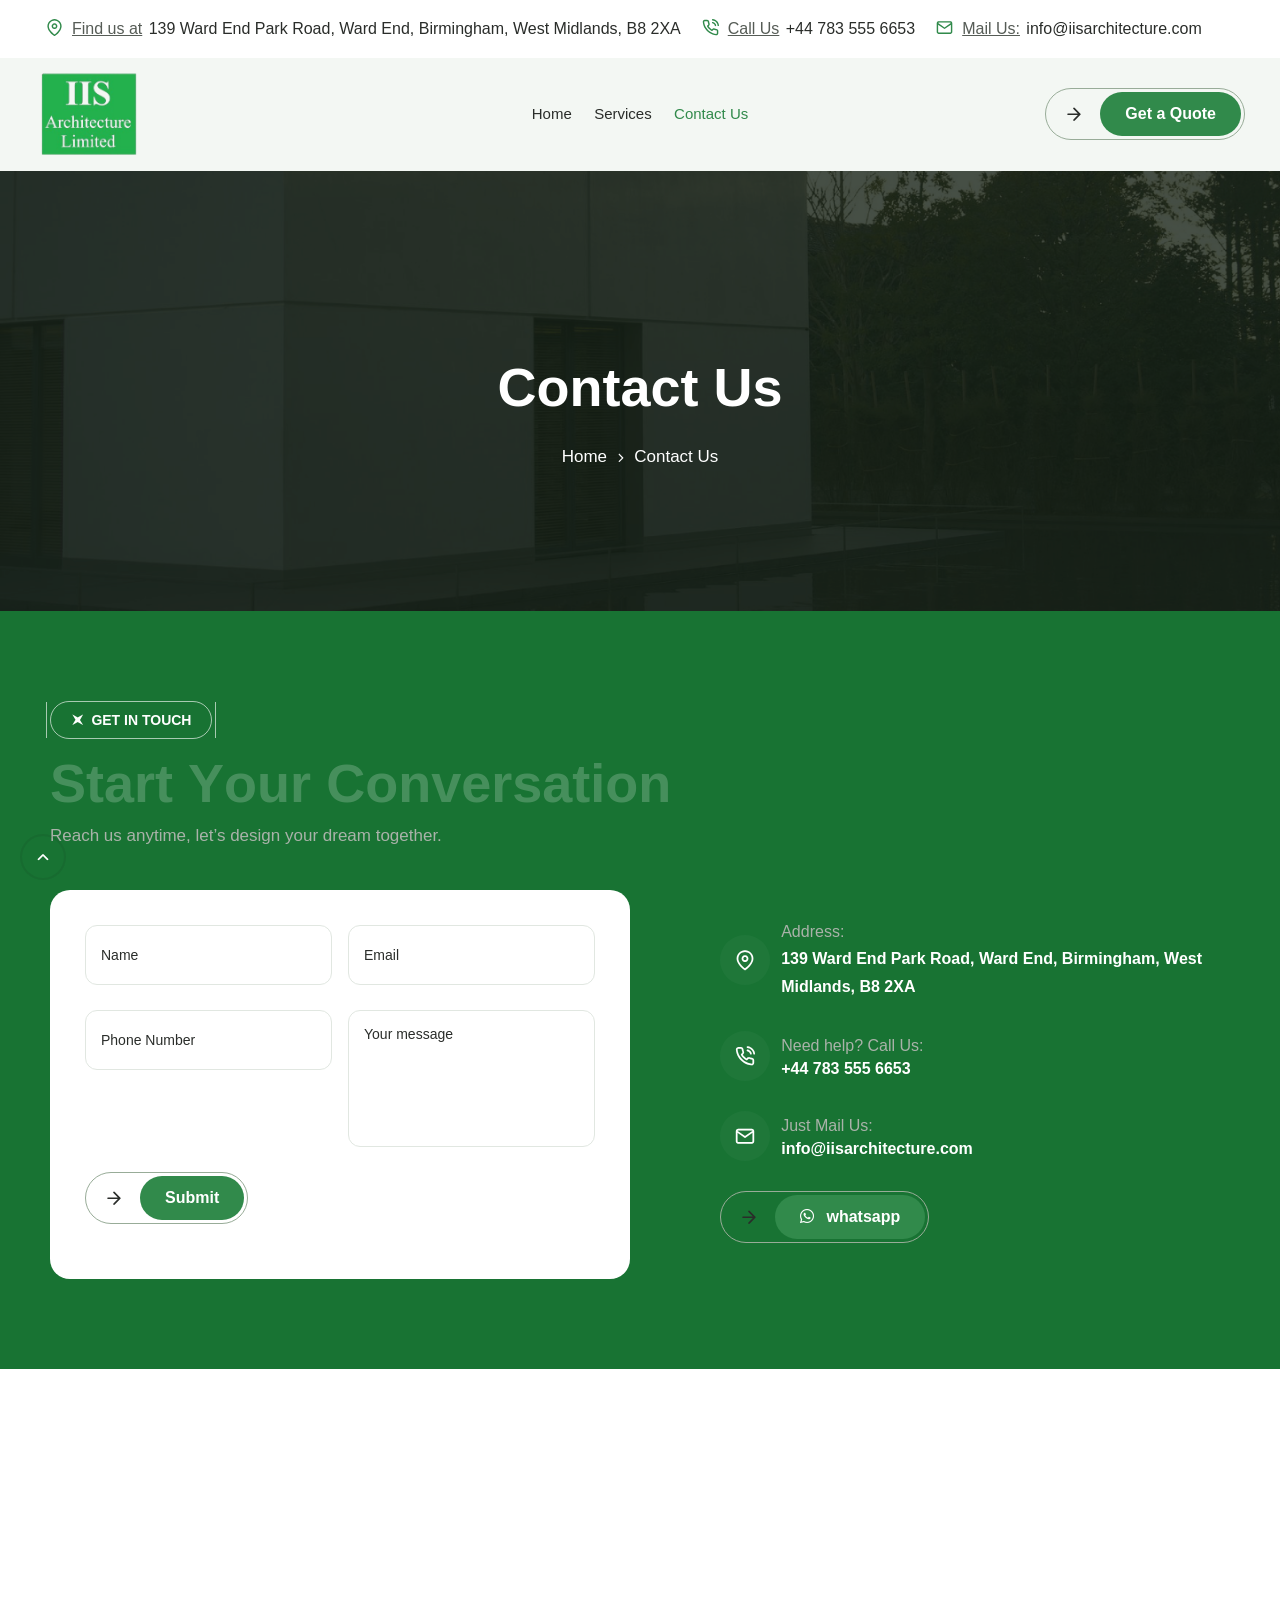
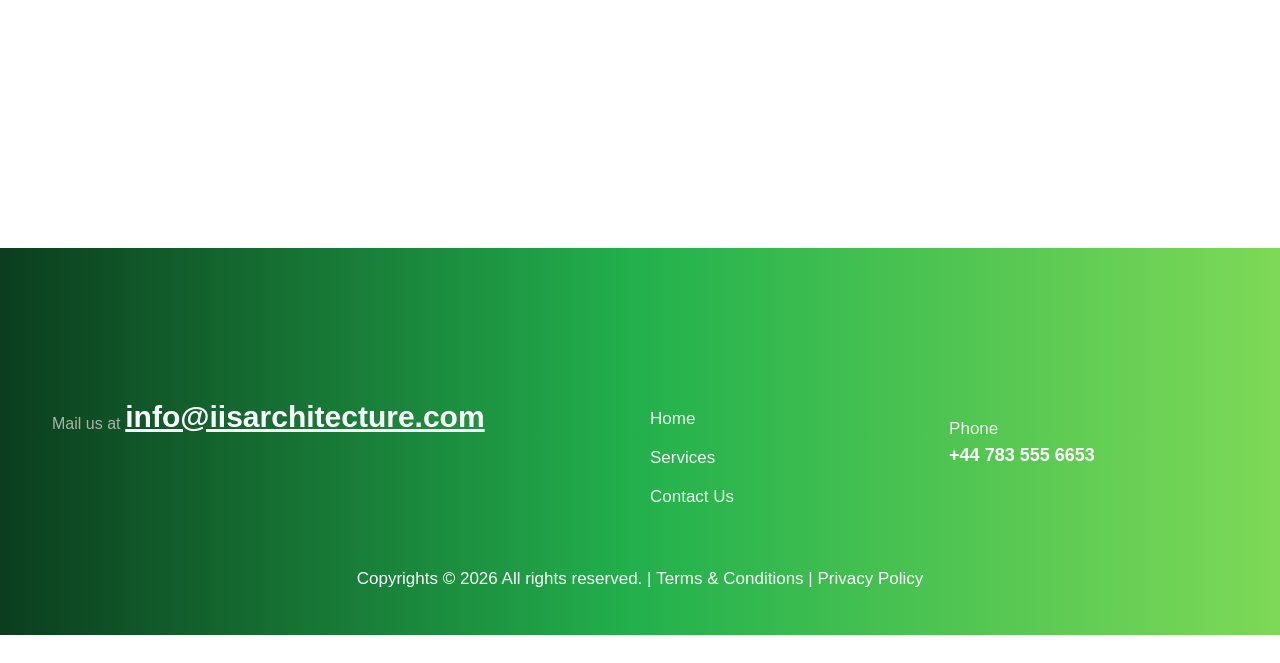
<file: contact.html>
<!DOCTYPE html>
<html lang="en-US">
<meta http-equiv="content-type" content="text/html;charset=UTF-8" />
<head>
    <meta charset="UTF-8">
    <meta name="viewport" content="width=device-width, initial-scale=1">
    <title>Contact Us</title>
    <link rel='dns-prefetch' href='http://fonts.googleapis.com/' />
    <link rel="stylesheet" href="https://cdnjs.cloudflare.com/ajax/libs/font-awesome/6.5.1/css/all.min.css">
    <link rel='icon' href='image/favicon.png' />
    <link rel='stylesheet' href='css/stylesc098.css' type='text/css' media='all' />
    <link rel='stylesheet' href='css/style.css' type='text/css' media='all' />
    <link rel='stylesheet' href='css/sweetalertf269.css' type='text/css' media='all' />
    <link rel='stylesheet' href='css/icons-url8a54.css' type='text/css' media='all' />
    <link rel='stylesheet' href='css/theme.min8a54.css' type='text/css' media='all' />
    <link rel='stylesheet' href='css/swiper.min94a4.css' type='text/css' media='all' />
    <link rel='stylesheet' href='css/custom-frontend.min3e61.css' type='text/css' media='all' />
    <link rel='stylesheet' href='css/elementora361.css' type='text/css' media='all' />
    <link rel='stylesheet' href='css/all.mina871.css' type='text/css' media='all' />
    <link rel='stylesheet' href='css/v4-shims.mina871.css' type='text/css' media='all' />
    <link rel='stylesheet' href='css/widget-image.mina871.css' type='text/css' media='all' />
    <link rel='stylesheet' href='css/widget-spacer.mina871.css' type='text/css' media='all' />
    <link rel='stylesheet' href='css/widget-divider.mina871.css' type='text/css' media='all' />
    <link rel='stylesheet' href='css/style6f91e.css' type='text/css' media='all' />
    <link rel='stylesheet' href='css/wc-blocksf655.css' type='text/css' media='all' />
    <link rel='stylesheet' href='css/cart-drawerf91e.css' type='text/css' media='all' />
    <link rel='stylesheet' href='css/style6f91e.css' type='text/css' media='all' />
    <link rel='stylesheet' href='css/modal-checkoutf91e.css' type='text/css' media='all' />
</head>
<body
    class="wp-singular page-template page-template-template-homepage page-template-template-homepage-php page page-id-262 wp-embed-responsive no_e_google_fonts woocommerce-no-js right-sidebar scrollbarcolor page-home-1-modern-interiors rtl_enable elementor-default elementor-kit-6 elementor-page elementor-page-262">
    <div id="page" class="page_wapper hfeed site">
        <div class="top_page_wapper">
            <div id="iis-preloader" class="iis-preloader iis-preloader--spinner iis-preloader--ring"
                data-max-time="4500" style="background-color:#ffffff;" aria-hidden="true" role="status">
                <div class="iis-preloader__inner">
                    <div class="iis-preloader__spinner" style="--dp-spinner-color:#318a4b;">

                        <svg class="dp-ring-svg" viewBox="0 0 50 50" xmlns="http://www.w3.org/2000/svg">
                            <circle class="dp-ring-track" cx="25" cy="25" r="20" fill="none" stroke-width="3" />
                            <circle class="dp-ring-spin" cx="25" cy="25" r="20" fill="none" stroke-width="3"
                                stroke-dasharray="80 200" stroke-linecap="round" />
                        </svg>
                    </div>

                </div>

            </div>

            <div class="header_area" id="header_contents">

                <div data-elementor-type="wp-post" data-elementor-id="543" class="elementor elementor-543 main-header">
                    <div class="elementor-element elementor-element-758bbaa e-con-full elementor-hidden-laptop elementor-hidden-tablet_extra elementor-hidden-tablet elementor-hidden-mobile_extra elementor-hidden-mobile e-flex e-con e-parent"
                        data-id="758bbaa" data-element_type="container" data-e-type="container"
                        data-settings="{&quot;background_background&quot;:&quot;classic&quot;}">
                        <div class="elementor-element elementor-element-7a5dd4b e-con-full e-flex e-con e-child"
                            data-id="7a5dd4b" data-element_type="container" data-e-type="container">
                            <div class="elementor-element elementor-element-fb90450 elementor-widget elementor-widget-trimprim-extra-items-v1"
                                data-id="fb90450" data-element_type="widget" data-e-type="widget"
                                data-widget_type="trimprim-extra-items-v1.default">
                                <div class="elementor-widget-container">

                                    <div class="header_contact type_one address d_flex align-items-center">
                                        <div class="icons">
                                            <span class="iis-map-pin"></span>
                                        </div>
                                        <div class="content ai-center">
                                            <span class="font-18 color-dark">Find us at </span>
                                            <p class="text-16">139 Ward End Park Road, Ward End, Birmingham, West
                                                Midlands, B8 2XA</p>
                                        </div>
                                    </div>
                                </div>
                            </div>
                            <div class="elementor-element elementor-element-bf89ad4 elementor-widget elementor-widget-trimprim-extra-items-v1"
                                data-id="bf89ad4" data-element_type="widget" data-e-type="widget"
                                data-widget_type="trimprim-extra-items-v1.default">
                                <div class="elementor-widget-container">

                                    <div class="header_contact type_one d_flex align-items-center">
                                        <div class="icons d_flex">
                                            <span class="iis-phone-call"></span>
                                        </div>
                                        <div class="content ai-center">
                                            <span class="font-18 color-dark">Call Us </span>
                                            <a href="tel: +44 783 555 6653" class="text-16"> +44 783 555 6653</a>
                                        </div>
                                    </div>
                                </div>
                            </div>
                            <div class="elementor-element elementor-element-a4a9174 elementor-widget elementor-widget-trimprim-extra-items-v1"
                                data-id="a4a9174" data-element_type="widget" data-e-type="widget"
                                data-widget_type="trimprim-extra-items-v1.default">
                                <div class="elementor-widget-container">

                                    <div class="header_contact type_one d_flex align-items-center">
                                        <div class="icons d_flex">
                                            <span class="iis-mail"></span>
                                        </div>
                                        <div class="content ai-center">
                                            <span class="font-18 color-dark">Mail Us: </span>
                                            <a href="mailto:info@iisarchitecture.com" class="text-16">
                                                info@iisarchitecture.com </a>
                                        </div>
                                    </div>
                                </div>
                            </div>
                        </div>

                    </div>
                    <div class="elementor-element elementor-element-ae6e246 e-con-full elementor-hidden-laptop elementor-hidden-tablet_extra elementor-hidden-tablet elementor-hidden-mobile_extra elementor-hidden-mobile e-flex e-con e-parent"
                        data-id="ae6e246" data-element_type="container" data-e-type="container"
                        data-settings="{&quot;background_background&quot;:&quot;classic&quot;}">
                        <div class="elementor-element elementor-element-44adf7b e-con-full e-flex e-con e-child"
                            data-id="44adf7b" data-element_type="container" data-e-type="container">
                            <div class="elementor-element elementor-element-415aede elementor-widget elementor-widget-trimprim-logo-v1"
                                data-id="415aede" data-element_type="widget" data-e-type="widget"
                                data-widget_type="trimprim-logo-v1.default">
                                <div class="elementor-widget-container">
                                    <div class="logo_box">
                                        <a href="index.html" class="logo d-block navbar_brand">
                                            <img src="image/logo.png" class="logo_default">
                                        </a>
                                    </div>
                                </div>
                            </div>
                            <div class="elementor-element elementor-element-81532f5 elementor-widget elementor-widget-iis-ajax-search"
                                data-id="81532f5" data-element_type="widget" data-e-type="widget"
                                data-widget_type="iis-ajax-search.default">
                                <div class="elementor-widget-container">



                                    <div class="iis-search-widget toggle-style" style="display: none;">
                                        <div class="box-header-search">
                                            <div class="iis-search-close-btn">&times;</div>
                                            <form name="post-search" class="form-search" role="search" method="get"
                                                action="#">
                                                <div class="search-wrapper">
                                                    <input type="search" name="s" class="search"
                                                        placeholder="Search for posts, pages, products..." value=""
                                                        maxlength="100" required>
                                                    <i class="iis-search"></i>
                                                    <div class="iis-loader searchloader"></div>
                                                </div>
                                                <input type="hidden" name="search_nonce" value="1235f3c9bc">
                                            </form>
                                            <div class="iis_search-results"></div>
                                        </div>
                                    </div>
                                </div>
                            </div>
                        </div>
                        <div class="elementor-element elementor-element-5772fd7 e-con-full e-flex e-con e-child"
                            data-id="5772fd7" data-element_type="container" data-e-type="container">
                            <div class="elementor-element elementor-element-39b0747 elementor-widget elementor-widget-trimprim-menu-v1"
                                data-id="39b0747" data-element_type="widget" data-e-type="widget"
                                data-widget_type="trimprim-menu-v1.default">
                                <div class="elementor-widget-container">
                                    <div class="menu_area desktop_menu_area">


                                        <ul id="menu-menu-elementor" class="navbar_nav desktop_navbar_nav">
                                            <li
                                                class="menu-item menu-item-type-post_type menu-item-object-page menu-item-1238 nav-item">
                                                <a href="index.html" class="nav_link"><span class="text-link"><span
                                                            class="box_menu"> Home
                                                        </span></span></a>
                                            </li>

                                            <!-- <li
                                                class="menu-item menu-item-type-custom menu-item-object-custom menu-item-has-children  menu-item-4370 nav-item">
                                                <a href="about.html" aria-haspopup="true" aria-expanded="false"
                                                    class="nav_link"><span class="text-link"><span class="box_menu">
                                                            About Us </span></span></a>

                                            </li> -->
                                            <li
                                                class="menu-item menu-item-type-post_type menu-item-object-page menu-item-has-children  menu-item-4378 nav-item">
                                                <a href="service.html" aria-haspopup="true" aria-expanded="false"
                                                    class="nav_link"><span class="text-link"><span class="box_menu">
                                                            Services </span></span></a>

                                            </li>
                                            <!-- <li
                                                class="menu-item menu-item-type-post_type menu-item-object-page menu-item-has-children  menu-item-4377 nav-item">
                                                <a href="project.html" aria-haspopup="true" aria-expanded="false"
                                                    class="nav_link"><span class="text-link"><span class="box_menu">
                                                            Projects </span></span></a>

                                            </li> -->

                                            <li
                                                class="menu-item menu-item-type-post_type menu-item-object-page menu-item-has-children  menu-item-4386 nav-item">
                                                <a href="contact.html" aria-haspopup="true" aria-expanded="false"
                                                    class="active-color nav_link"><span class="text-link"><span
                                                            class="box_menu">Contact Us </span></span></a>

                                            </li>


                                        </ul>
                                    </div>
                                </div>
                            </div>
                        </div>
                        <div class="elementor-element elementor-element-dfec80a e-con-full e-flex e-con e-child"
                            data-id="dfec80a" data-element_type="container" data-e-type="container">
                            <div class="elementor-element elementor-element-c36f2ef elementor-widget elementor-widget-theme-button-v2"
                                data-id="c36f2ef" data-element_type="widget" data-e-type="widget"
                                data-widget_type="theme-button-v2.default">
                                <div class="elementor-widget-container">
                                    <div class="theme-button-wrapper-2">
                                        <a class="theme-button-new nbutton-style-1" href="contact.html">
                                            <i class="button-icon icon-before iis-arrow-right"></i> <span> Get a
                                                Quote </span>
                                        </a>
                                    </div>
                                </div>
                            </div>
                        </div>
                    </div>

                    <div class="elementor-element elementor-element-a37dd58 e-con-full elementor-hidden-widescreen elementor-hidden-desktop elementor-hidden-laptop elementor-hidden-tablet_extra e-flex e-con e-parent mobile-nav"
                        data-id="a37dd58" data-element_type="container" data-e-type="container"
                        data-settings="{&quot;background_background&quot;:&quot;classic&quot;}">
                        <div class="elementor-element elementor-element-4ddce77 e-con-full e-flex e-con e-child"
                            data-id="4ddce77" data-element_type="container" data-e-type="container">
                            <div class="elementor-element elementor-element-80277ad elementor-widget elementor-widget-trimprim-logo-v1"
                                data-id="80277ad" data-element_type="widget" data-e-type="widget"
                                data-widget_type="trimprim-logo-v1.default">
                                <div class="elementor-widget-container">
                                    <div class="logo_box">
                                        <a href="index.html" class="logo d-block navbar_brand">
                                            <img src="image/logo.png" alt="iis" class="logo_default">
                                        </a>
                                    </div>
                                </div>
                            </div>
                        </div>
                        <div class="elementor-element elementor-element-bffa030 e-con-full e-flex e-con e-child"
                            data-id="bffa030" data-element_type="container" data-e-type="container">

                            <div class="elementor-element elementor-element-10572ff close-btn-position-top-right elementor-widget elementor-widget-trimprim-mobile-menu-v1"
                                data-id="10572ff" data-element_type="widget" data-e-type="widget"
                                data-widget_type="trimprim-mobile-menu-v1.default">
                                <div class="elementor-widget-container">

                                    <div class="navbar_togglers">
                                        <div class="navbar-burger">
                                            <i class="iis-menu"></i>
                                        </div>
                                    </div>

                                    <div class="mobile-menu-overlay"></div>

                                    <div class="mobile_menu_area slide-from-left">

                                        <div class="menu-close-btn" id="menuCloseBtn">
                                            <span>&times;</span>
                                        </div>

                                        <ul id="menu-menu-elementor-2" class="navbar_nav mobile_navbar_nav" itemscope>
                                            <li
                                                class="menu-item menu-item-type-post_type menu-item-object-page dropdown_full position-static mega_menu  menu-item-has-children menu-item-1238 nav-item">
                                                <a itemprop="url" href="index.html" class="nav_link"><span
                                                        class="text-link"><span class="box_menu">
                                                            Home </span></span></a>

                                            </li>


                                            <!-- <li
                                                class="menu-item menu-item-type-custom menu-item-object-custom menu-item-has-children  menu-item-4370 nav-item">
                                                <a href="about.html" aria-haspopup="true" aria-expanded="false"
                                                    class="nav_link"><span class="text-link"><span class="box_menu">
                                                            About Us </span></span></a>

                                            </li> -->
                                            <li
                                                class="menu-item menu-item-type-post_type menu-item-object-page menu-item-has-children  menu-item-4378 nav-item">
                                                <a href="service.html" aria-haspopup="true" aria-expanded="false"
                                                    class="nav_link"><span class="text-link"><span class="box_menu">
                                                            Services </span></span></a>

                                            </li>
                                            <!-- <li
                                                class="menu-item menu-item-type-post_type menu-item-object-page menu-item-has-children  menu-item-4377 nav-item">
                                                <a href="project.html" aria-haspopup="true" aria-expanded="false"
                                                    class="nav_link"><span class="text-link"><span class="box_menu">
                                                            Projects </span></span></a>

                                            </li> -->

                                            <li
                                                class="menu-item menu-item-type-post_type menu-item-object-page menu-item-has-children  menu-item-4386 nav-item">
                                                <a href="contact.html" aria-haspopup="true" aria-expanded="false"
                                                    class="avtive nav_link"><span class="text-link"><span
                                                            class="box_menu">Contact Us </span></span></a>

                                            </li>

                                        </ul>
                                        <div class="mm-contact-info">

                                            <div class="mm-contact-item mm-phone">
                                                <span class="mm-contact-icon"><i class="iis-phone"></i></span>
                                                <a href="tel: +44 783 555 6653">
                                                    +44 783 555 6653</a>
                                            </div>

                                            <div class="mm-contact-item mm-email">
                                                <span class="mm-contact-icon"><i class="iis-mail"></i></span>
                                                <a href="mailto:info@iisarchitecture.com">
                                                    info@iisarchitecture.com </a>
                                            </div>

                                            <div class="mm-contact-item mm-address">
                                                <span class="mm-contact-icon"><i class="iis-map-pin"></i></span>
                                                <p class="mm-contact-text">139 Ward End Park Road, Ward End, Birmingham,
                                                    West Midlands, B8 2XA</p>
                                            </div>

                                        </div>

                                        <div class="social-icons style_one">
                                            <ul>

                                                <li>
                                                    <a href="#" class="trans" target="_blank" rel="nofollow"
                                                        title="Instagram">
                                                        <i class="iis-instagram"></i>
                                                    </a>
                                                </li>
                                                <li>
                                                    <a href="#" class="trans" target="_blank" rel="nofollow"
                                                        title="tik tok">
                                                        <i class="fa-brands fa-tiktok"></i>
                                                    </a>
                                                </li>
                                            </ul>
                                        </div>

                                    </div>
                                </div>
                            </div>
                        </div>
                    </div>
                </div>
            </div>
            <div class="menu_overlay trans"></div>
            <div class="breadcrumbs-div both_there_2 text_center">
                <div class="auto-container">
                    <div class="row">
                        <div class="col-lg-12">
                            <div class="page_title">Contact Us</div>
                            <ul class="breadcrumb d_flex m-auto" itemscope itemtype="https://schema.org/BreadcrumbList">
                                <li itemprop="itemListElement" itemscope itemtype="https://schema.org/ListItem">
                                    <a itemprop="item" href="index.html">
                                        <span itemprop="name">Home</span>
                                    </a>
                                    <meta itemprop="position" content="1" />
                                </li>
                                <li class="active" itemprop="itemListElement" itemscope
                                    itemtype="https://schema.org/ListItem">
                                    <span itemprop="name">Contact Us</span>
                                    <meta itemprop="position" content="2" />
                                </li>
                            </ul>
                        </div>
                    </div>
                </div>
            </div>

            <div id="wrapper_full" class="content_all_warpper">
                <div id="no-site-content" class="no-site-content ">


                    <div class="no-container">
                        <div class="no-row">
                            <div class="full_width_box">
                                <div data-elementor-type="wp-page" data-elementor-id="4122"
                                    class="elementor elementor-4122">
                                    <div class="elementor-element elementor-element-8ae3991 e-flex e-con-boxed e-con e-parent"
                                        data-id="8ae3991" data-element_type="container" data-e-type="container"
                                        data-settings="{&quot;background_background&quot;:&quot;classic&quot;}">
                                        <div class="e-con-inner">
                                            <div class="elementor-element elementor-element-6ea34cf e-con-full e-flex e-con e-child"
                                                data-id="6ea34cf" data-element_type="container" data-e-type="container">
                                                <div class="elementor-element elementor-element-8e3cb4d elementor-widget elementor-widget-title-v1"
                                                    data-id="8e3cb4d" data-element_type="widget" data-e-type="widget"
                                                    data-widget_type="">
                                                    <div class="elementor-widget-container">

                                                        <div
                                                            class="title_all_box d_flex scrub-each-word style_one white_color">
                                                            <div class="sub_title">
                                                                <div class="d_inline_flex text-16 mb_15">
                                                                    <div class="icon">
                                                                        <i class=" iis-shape"></i>
                                                                    </div>

                                                                    Get in Touch
                                                                </div>
                                                            </div>
                                                            <h2 text-split scrub-each-word
                                                                class="common_title font-54 animated-title scrub-each-word text-split">
                                                                Start Your Conversation</h2>
                                                            <p class="text-16 description">Reach us anytime, let’s
                                                                design your dream together.</p>
                                                        </div>
                                                    </div>
                                                </div>
                                                <div class="elementor-element elementor-element-90ddd4e elementor-absolute elementor-widget elementor-widget-image"
                                                    data-id="90ddd4e" data-element_type="widget" data-e-type="widget"
                                                    data-settings="{&quot;_position&quot;:&quot;absolute&quot;}"
                                                    data-widget_type="image.default">
                                                </div>
                                                <div class="elementor-element elementor-element-2adec26 elementor-absolute elementor-widget elementor-widget-image"
                                                    data-id="2adec26" data-element_type="widget" data-e-type="widget"
                                                    data-settings="{&quot;_position&quot;:&quot;absolute&quot;}"
                                                    data-widget_type="image.default">
                                                </div>
                                            </div>
                                            <div class="elementor-element elementor-element-f625029 e-con-full e-flex e-con e-child"
                                                data-id="f625029" data-element_type="container" data-e-type="container">
                                                <div class="elementor-element elementor-element-11f4bf2 e-con-full e-flex e-con e-child"
                                                    data-id="11f4bf2" data-element_type="container"
                                                    data-e-type="container"
                                                    data-settings="{&quot;background_background&quot;:&quot;classic&quot;}">
                                                    <div class="elementor-element elementor-element-b3226af elementor-widget elementor-widget-iis-contact-form-v1"
                                                        data-id="b3226af" data-element_type="widget"
                                                        data-e-type="widget"
                                                        data-widget_type="iis-contact-form-v1.default">
                                                        <div class="elementor-widget-container">
                                                            <section class="contact_form_box_all">

                                                                <div class="wpcf7 no-js" id="wpcf7-f3968-p4122-o1"
                                                                    lang="en-US" dir="ltr" data-wpcf7-id="3968">
                                                                    <div class="screen-reader-response">
                                                                        <p role="status" aria-live="polite"
                                                                            aria-atomic="true"></p>
                                                                        <ul></ul>
                                                                    </div>
                                                                    <form method="post" id="contactform"
                                                                        class="wpcf7-form init"
                                                                        aria-label="Contact form"
                                                                        novalidate="novalidate" data-status="init">
                                                                        <fieldset class="hidden-fields-container"><input
                                                                                type="hidden" name="_wpcf7"
                                                                                value="3968" /><input type="hidden"
                                                                                name="_wpcf7_version"
                                                                                value="6.1.6" /><input type="hidden"
                                                                                name="_wpcf7_locale"
                                                                                value="en_US" /><input type="hidden"
                                                                                name="_wpcf7_unit_tag"
                                                                                value="wpcf7-f3968-p4122-o1" /><input
                                                                                type="hidden"
                                                                                name="_wpcf7_container_post"
                                                                                value="4122" /><input type="hidden"
                                                                                name="_wpcf7_posted_data_hash"
                                                                                value="" />
                                                                        </fieldset>
                                                                        <div class="row">
                                                                            <div class="col-md-6">
                                                                                <span class="wpcf7-form-control-wrap"
                                                                                    data-name="your-name"><input
                                                                                        size="40" maxlength="400"
                                                                                        class="wpcf7-form-control wpcf7-text wpcf7-validates-as-required"
                                                                                        name="name" autocomplete="name"
                                                                                        aria-required="true"
                                                                                        aria-invalid="false"
                                                                                        placeholder="Name" value=""
                                                                                        type="text"
                                                                                        name="your-name" /></span>

                                                                            </div>
                                                                            <div class="col-md-6">
                                                                                <span class="wpcf7-form-control-wrap"
                                                                                    data-name="your-email"><input
                                                                                        size="40" maxlength="400"
                                                                                        class="wpcf7-form-control wpcf7-email wpcf7-validates-as-required wpcf7-text  wpcf7-validates-as-email"
                                                                                        name="email"
                                                                                        autocomplete="email"
                                                                                        aria-required="true"
                                                                                        aria-invalid="false"
                                                                                        placeholder="Email" value=""
                                                                                        type="email"
                                                                                        name="your-email" /></span>

                                                                            </div>
                                                                            <div class="col-md-6">
                                                                                <span class="wpcf7-form-control-wrap"
                                                                                    data-name="tel-811"><input size="40"
                                                                                        maxlength="400"
                                                                                        class="wpcf7-form-control wpcf7-tel wpcf7-text wpcf7-validates-as-tel"
                                                                                        aria-invalid="false"
                                                                                        name="phone"
                                                                                        placeholder="Phone Number"
                                                                                        value="" type="number"
                                                                                        name="tel-811" /></span>


                                                                            </div>
                                                                            <div class="col-md-6">
                                                                                <span class="wpcf7-form-control-wrap"
                                                                                    data-name="your-message"><textarea
                                                                                        cols="40" rows="10"
                                                                                        maxlength="2000"
                                                                                        class="wpcf7-form-control wpcf7-textarea"
                                                                                        aria-invalid="false"
                                                                                        name="message"
                                                                                        placeholder="Your message"
                                                                                        name="your-message"></textarea></span>

                                                                            </div>
                                                                            <div class="g-recaptcha" data-sitekey="#">
                                                                            </div>
                                                                            <div class="col-md-12">
                                                                                <button
                                                                                    class="wpcf7-form-control wpcf7-submit has-spinner theme-button-new nbutton-style-1 trans"
                                                                                    type="submit"><br />
                                                                                    <i
                                                                                        class="button-icon icon-before iis-arrow-right"></i><br />
                                                                                    <span>Submit</span><br />
                                                                                </button>

                                                                            </div>
                                                                        </div>
                                                                        <div class="wpcf7-response-output"
                                                                            aria-hidden="true"></div>
                                                                        <div>
                                                                            <div id="responseMessage"
                                                                                style="margin-top: 20px; color: green;">
                                                                            </div>
                                                                            <div id="errorMessage"
                                                                                style="margin-top: 20px; color: red;">
                                                                            </div>
                                                                        </div>

                                                                    </form>
                                                                </div>
                                                            </section>
                                                        </div>
                                                    </div>
                                                </div>
                                            </div>
                                            <div class="elementor-element elementor-element-79206db e-con-full e-flex e-con e-child"
                                                data-id="79206db" data-element_type="container" data-e-type="container">
                                                <div class="elementor-element elementor-element-cf2ba00 elementor-widget elementor-widget-trimprim-extra-items-v1"
                                                    data-id="cf2ba00" data-element_type="widget" data-e-type="widget"
                                                    data-widget_type="trimprim-extra-items-v1.default">
                                                    <div class="elementor-widget-container">

                                                        <div
                                                            class="header_contact type_one address d_flex align-items-center">
                                                            <div class="icons">
                                                                <span class="iis-map-pin"></span>
                                                            </div>
                                                            <div class="content">
                                                                <span class="font-18 color-dark">Address: </span>
                                                                <p class="text-16 address-text"> 139 Ward End Park Road,
                                                                    Ward End, Birmingham, West Midlands, B8 2XA</p>
                                                            </div>
                                                        </div>
                                                    </div>
                                                </div>
                                                <div class="elementor-element elementor-element-3f95ab1 elementor-widget elementor-widget-trimprim-extra-items-v1"
                                                    data-id="3f95ab1" data-element_type="widget" data-e-type="widget"
                                                    data-widget_type="trimprim-extra-items-v1.default">
                                                    <div class="elementor-widget-container">

                                                        <div class="header_contact type_one d_flex align-items-center">
                                                            <div class="icons d_flex">
                                                                <span class="iis-phone-call"></span>
                                                            </div>
                                                            <div class="content">
                                                                <span class="font-18 color-dark">Need help? Call Us:
                                                                </span>
                                                                <a href="tel: +44 783 555 6653" class="text-16 ph-no">
                                                                    +44 783 555 6653 </a>
                                                            </div>
                                                        </div>
                                                    </div>
                                                </div>
                                                <div class="elementor-element elementor-element-32b7ab8 elementor-widget elementor-widget-trimprim-extra-items-v1"
                                                    data-id="32b7ab8" data-element_type="widget" data-e-type="widget"
                                                    data-widget_type="trimprim-extra-items-v1.default">
                                                    <div class="elementor-widget-container">

                                                        <div class="header_contact type_one d_flex align-items-center">
                                                            <div class="icons d_flex">
                                                                <span class="iis-mail"></span>
                                                            </div>
                                                            <div class="content">
                                                                <span class="font-18 color-dark">Just Mail Us: </span>
                                                                <a href="mailto:info@iisarchitecture.com"
                                                                    class="text-16 ph-no"> info@iisarchitecture.com </a>
                                                            </div>
                                                        </div>
                                                    </div>
                                                </div>
                                                <div class="elementor-element elementor-element-4a96948 elementor-widget elementor-widget-trimprim-social-media-v1"
                                                    data-id="4a96948" data-element_type="widget" data-e-type="widget"
                                                    data-widget_type="trimprim-social-media-v1.default">
                                                    <div class="elementor-widget-container">
                                                        <div class="theme-button-wrapper-2">
                                                            <a class="theme-button-new nbutton-style-1"
                                                                href="https://api.whatsapp.com/send?phone=4407835556653&text=Hello"
                                                                target="_blank">
                                                                <i class="button-icon icon-before iis-arrow-right"></i>
                                                                <span><i class="fa-brands fa-whatsapp"></i> whatsapp
                                                                </span>
                                                            </a>
                                                        </div>
                                                    </div>
                                                </div>
                                            </div>
                                        </div>
                                    </div>
                                </div>

                                    <div class="elementor-element elementor-element-0620bfe e-con-full e-flex e-con e-parent"
                                        data-id="0620bfe" data-element_type="container" data-e-type="container">
                                        <div class="elementor-element elementor-element-9ec6cab elementor-widget elementor-widget-iis_leaflet_maps"
                                            data-id="9ec6cab" data-element_type="widget" data-e-type="widget"
                                            data-widget_type="iis_leaflet_maps.default">
                                            <div class="elementor-widget-container">
                                                <div class="iis-leaflet-map-wrapper">
                                                    <iframe
                                                        src="https://www.google.com/maps/embed?pb=!1m18!1m12!1m3!1d2308.9268761712788!2d-1.8447368234672228!3d52.49511097205461!2m3!1f0!2f0!3f0!3m2!1i1024!2i768!4f13.1!3m3!1m2!1s0x4870bb186b180521%3A0x15426a8a3f44f03b!2s139%20Ward%20End%20Park%20Rd%2C%20Birmingham%20B8%202XA%2C%20UK!5e1!3m2!1sen!2sus!4v1780477278155!5m2!1sen!2sus"
                                                        width="100%" height="450" style="border:0;" allowfullscreen=""
                                                        loading="lazy"
                                                        referrerpolicy="no-referrer-when-downgrade"></iframe>
                                                </div>
                                            </div>
                                        </div>

                                        <div class="footer_area" id="footer_contents">

                                            <div data-elementor-type="wp-post" data-elementor-id="1258"
                                                class="elementor elementor-1258">
                                                <div class="elementor-element elementor-element-6d88903 e-con-full e-flex e-con e-parent"
                                                    data-id="6d88903" data-element_type="container"
                                                    data-e-type="container"
                                                    data-settings="{&quot;background_background&quot;:&quot;classic&quot;}">
                                                    <div class="elementor-element elementor-element-c64c847 e-flex e-con-boxed e-con e-child"
                                                        data-id="c64c847" data-element_type="container"
                                                        data-e-type="container">
                                                        <div class="e-con-inner">
                                                            <div class="elementor-element elementor-element-8a1b0c3 e-con-full e-flex e-con e-child"
                                                                data-id="8a1b0c3" data-element_type="container"
                                                                data-e-type="container">
                                                                <div class="elementor-element elementor-element-d6d187f elementor-widget elementor-widget-iis-title-v1"
                                                                    data-id="d6d187f" data-element_type="widget"
                                                                    data-e-type="widget"
                                                                    data-widget_type="iis-title-v1.default">
                                                                    <div class="elementor-widget-container">

                                                                        <div
                                                                            class="title_all_box d_flex words-rotate-in style_three white_color">
                                                                            <h3 text-split words-rotate-in
                                                                                class="common_title font-54 animated-title words-rotate-in text-split">
                                                                                Need Help?</h3>
                                                                        </div>
                                                                    </div>
                                                                </div>
                                                                <div class="elementor-element elementor-element-0f55640 elementor-widget elementor-widget-trimprim-extra-items-v1"
                                                                    data-id="0f55640" data-element_type="widget"
                                                                    data-e-type="widget"
                                                                    data-widget_type="trimprim-extra-items-v1.default">
                                                                    <div class="elementor-widget-container">

                                                                        <div
                                                                            class="header_contact type_two d_flex align-items-center">
                                                                            <div class="content">
                                                                                <span class="font-18 color-dark">
                                                                                    Mail us at </span>
                                                                                <a href="mailto:info@iisarchitecture.com"
                                                                                    class="text-16">
                                                                                    info@iisarchitecture.com
                                                                                </a>
                                                                            </div>
                                                                        </div>
                                                                    </div>
                                                                </div>



                                                                <div class="elementor-element elementor-element-7e6597f elementor-widget elementor-widget-spacer"
                                                                    data-id="7e6597f" data-element_type="widget"
                                                                    data-e-type="widget"
                                                                    data-widget_type="spacer.default">
                                                                    <div class="elementor-spacer">
                                                                        <div class="elementor-spacer-inner"></div>
                                                                    </div>
                                                                </div>

                                                            </div>
                                                            <div class="elementor-element elementor-element-614e534 e-con-full e-flex e-con e-child"
                                                                data-id="614e534" data-element_type="container"
                                                                data-e-type="container">
                                                                <div class="elementor-element elementor-element-86c5c79 e-con-full e-flex e-con e-child"
                                                                    data-id="86c5c79" data-element_type="container"
                                                                    data-e-type="container">
                                                                    <div class="elementor-element elementor-element-d27bf29 e-con-full e-flex e-con e-child"
                                                                        data-id="d27bf29" data-element_type="container"
                                                                        data-e-type="container">
                                                                        <div class="elementor-element elementor-element-26a9d88 elementor-widget elementor-widget-iis-title-v1"
                                                                            data-id="26a9d88" data-element_type="widget"
                                                                            data-e-type="widget"
                                                                            data-widget_type="iis-title-v1.default">
                                                                            <div class="elementor-widget-container">

                                                                                <div
                                                                                    class="title_all_box d_flex words-rotate-in style_one white_color">
                                                                                    <h3 text-split words-rotate-in
                                                                                        class="common_title font-54 animated-title words-rotate-in text-split">
                                                                                        Quick Links</h3>
                                                                                </div>
                                                                            </div>
                                                                        </div>
                                                                        <div class="elementor-element elementor-element-fc1cba1 elementor-widget elementor-widget-list_items_widget"
                                                                            data-id="fc1cba1" data-element_type="widget"
                                                                            data-e-type="widget"
                                                                            data-widget_type="list_items_widget.default">
                                                                            <div class="elementor-widget-container">
                                                                                <div
                                                                                    class="iisr-list-items layout-vertical type_one">

                                                                                    <div class="iisr-list-item">

                                                                                        <span
                                                                                            class="iisr-list-item-text trans">
                                                                                            <a href="index.html"
                                                                                                class="text-16">
                                                                                                Home</a>
                                                                                        </span>
                                                                                    </div>



                                                                                    <div class="iisr-list-item">

                                                                                        <span
                                                                                            class="iisr-list-item-text trans">
                                                                                            <a href="service.html"
                                                                                                class="text-16 active">
                                                                                                Services</a>
                                                                                        </span>
                                                                                    </div>



                                                                                    <div class="iisr-list-item">

                                                                                        <span
                                                                                            class="iisr-list-item-text trans">
                                                                                            <a href="contact.html"
                                                                                                class="text-16">
                                                                                                Contact Us</a>
                                                                                        </span>
                                                                                    </div>



                                                                                </div>
                                                                            </div>
                                                                        </div>
                                                                    </div>
                                                                    <div class="elementor-element elementor-element-7b05711 e-con-full e-flex e-con e-child"
                                                                        data-id="7b05711" data-element_type="container"
                                                                        data-e-type="container">
                                                                        <div class="elementor-element elementor-element-2bfceba elementor-widget elementor-widget-iis-title-v1"
                                                                            data-id="2bfceba" data-element_type="widget"
                                                                            data-e-type="widget"
                                                                            data-widget_type="iis-title-v1.default">
                                                                            <div class="elementor-widget-container">

                                                                                <div
                                                                                    class="title_all_box d_flex words-rotate-in style_one white_color">
                                                                                    <h3 text-split words-rotate-in
                                                                                        class="common_title font-54 animated-title words-rotate-in text-split">
                                                                                        Social Links</h3>
                                                                                </div>
                                                                            </div>
                                                                        </div>
                                                                        <div class="elementor-element elementor-element-b72271c elementor-widget elementor-widget-list_items_widget"
                                                                            data-id="b72271c" data-element_type="widget"
                                                                            data-e-type="widget"
                                                                            data-widget_type="list_items_widget.default">
                                                                            <div class="elementor-widget-container">
                                                                                <div
                                                                                    class="iisr-list-items layout-vertical type_one">

                                                                                    <div class="elementor-element elementor-element-a260000 e-con-full e-flex e-con e-child"
                                                                                        data-id="a260000"
                                                                                        data-element_type="container"
                                                                                        data-e-type="container">
                                                                                        <div class="elementor-element elementor-element-d5e7bd8 elementor-widget elementor-widget-trimprim-extra-items-v1"
                                                                                            data-id="d5e7bd8"
                                                                                            data-element_type="widget"
                                                                                            data-e-type="widget"
                                                                                            data-widget_type="trimprim-extra-items-v1.default">
                                                                                            <div
                                                                                                class="elementor-widget-container">

                                                                                                <div
                                                                                                    class="header_contact type_one d_flex align-items-center">
                                                                                                    <div
                                                                                                        class="content">
                                                                                                        <span
                                                                                                            class="font-18 color-dark">Phone
                                                                                                        </span>
                                                                                                        <a href="tel: +44 783 555 6653"
                                                                                                            class="text-16">
                                                                                                            +44 783 555
                                                                                                            6653 </a>
                                                                                                    </div>
                                                                                                </div>
                                                                                            </div>
                                                                                        </div>
                                                                                    </div>


                                                                                </div>
                                                                            </div>
                                                                        </div>
                                                                    </div>

                                                                </div>

                                                            </div>
                                                        </div>
                                                    </div>

                                                    <div class="elementor-element elementor-element-d415a0b e-con-full e-flex e-con e-child"
                                                        data-id="d415a0b" data-element_type="container"
                                                        data-e-type="container">
                                                        <div class="elementor-element elementor-element-60e5ee6 elementor-widget elementor-widget-trimprim-text-editor-v1"
                                                            data-id="60e5ee6" data-element_type="widget"
                                                            data-e-type="widget"
                                                            data-widget_type="trimprim-text-editor-v1.default">
                                                            <div class="elementor-widget-container">
                                                                <div class="position-relative position_p_relative">
                                                                    <span class="trans">
                                                                        Copyrights © <span class="syear">2026.</span>
                                                                        All rights reserved. | <a href="#"
                                                                            class="trans">Terms & Conditions</a> | <a
                                                                            href="#" class="trans">Privacy
                                                                            Policy</a>
                                                                    </span>
                                                                </div>
                                                            </div>
                                                        </div>

                                                        <div class="elementor-element elementor-element-0bb3fa2 elementor-fixed elementor-widget elementor-widget-iis-back-to-top"
                                                            data-id="0bb3fa2" data-element_type="widget"
                                                            data-e-type="widget"
                                                            data-settings="{&quot;_position&quot;:&quot;fixed&quot;}"
                                                            data-widget_type="iis-back-to-top.default">
                                                            <div class="elementor-widget-container">

                                                                <style>

                                                                </style>
                                                                <div class="progress_indicator">
                                                                    <svg class="progress-circle svg-content"
                                                                        width="100%" height="100%"
                                                                        viewBox="-1 -1 102 102">
                                                                        <path
                                                                            d="M50,1 a49,49 0 0,1 0,98 a49,49 0 0,1 0,-98" />
                                                                    </svg>
                                                                </div>
                                                            </div>
                                                        </div>
                                                    </div>
                                                </div>
                                            </div>
                                        </div>
                                    </div><!-- #page_wrapper / main site wrapper -->

                                    <div class="fct-checkout-modal-container" data-fct-checkout-modal-container
                                        style="opacity: 0; visibility: hidden;">
                                        <div class="fct-checkout-modal" data-fct-checkout-modal>
                                            <div class="fct-checkout-modal-loader" data-fct-checkout-modal-loader>
                                                <div class="fct-checkout-modal-loader-spinner"></div>
                                            </div>
                                            <button class="fct-checkout-modal-close" data-fct-checkout-modal-close
                                                aria-label="Close checkout">
                                                <svg xmlns="http://www.w3.org/2000/svg" width="24" height="24"
                                                    viewBox="0 0 24 24" fill="none" stroke="currentColor"
                                                    stroke-width="2" stroke-linecap="round" stroke-linejoin="round">
                                                    <line x1="18" y1="6" x2="6" y2="18"></line>
                                                    <line x1="6" y1="6" x2="18" y2="18"></line>
                                                </svg>
                                            </button>
                                            <div class="fct-checkout-modal-content">
                                                <iframe class="fct-checkout-modal-iframe" data-fct-checkout-modal-iframe
                                                    title="Checkout" frameborder="0" allowtransparency="true"
                                                    spellcheck="false"></iframe>
                                            </div>
                                        </div>
                                    </div>
                                    <script type="text/javascript" src="js/jquery.minf43b.js"></script>
                                    <script type="text/javascript" src="js/jquery.blockUI.min3de0.js"></script>
                                    <script type="text/javascript" src="js/main5152.js"></script>
                                    <script type="text/javascript" src="js/jquery.countdown.minf269.js"></script>
                                    <script type="text/javascript" src="js/themef269.js"></script>
                                    <script type="text/javascript" src="js/v4-shims.mina871.js"></script>
                                    <script type="text/javascript" src="js/hooks.minaf5f.js"></script>
                                    <script type="text/javascript" src="js/i18n.min1cde.js"></script>
                                    <script type="text/javascript" src="js/imagesloaded.minbb93.js"></script>
                                    <script type="text/javascript" src="js/sweetalert2.minf269.js"></script>
                                    <script type="text/javascript" src="js/isotope.minf269.js"></script>
                                    <script type="text/javascript" src="js/preloader8a54.js"></script>
                                    <script type="text/javascript" src="js/swiper.min94a4.js"></script>
                                    <script type="text/javascript" src="js/sourcebuster.min9e47.js"></script>
                                    <script type="text/javascript" src="js/webpack.runtime.mina871.js"></script>
                                    <script type="text/javascript" src="js/gsap.mine56c.js"></script>
                                    <script type="text/javascript" src="js/ScrollTrigger.mine56c.js"></script>
                                    <script type="text/javascript" src="js/split-type.min3019.js"></script>
                                    <script type="text/javascript" src="js/titleactivef269.js"></script>
                                    <script type="text/javascript" src="js/toastify-js-1.12.0f91e.js"></script>
                                    <script type="text/javascript" defer src="js/forms7762.js"></script>
                                    <script type="text/javascript" defer src="js/main.js"></script>
                                    <script>
                                        jQuery(document).ready(function () {
                                            jQuery("#contactform").on("submit", function (event) {

                                                event.preventDefault(); // Prevent the form from submitting the default way

                                                // Clear previous messages
                                                jQuery("#responseMessage").text("");
                                                jQuery("#errorMessage").text("");

                                                // Prepare form data for AJAX
                                                var formData = new FormData(this);

                                                // Make the AJAX request
                                                jQuery.ajax({
                                                    url: "sendmail.php", // Replace with your server-side script
                                                    type: "POST",
                                                    data: formData,
                                                    contentType: false, // Important for file upload
                                                    processData: false, // Prevent jQuery from processing the data
                                                    success: function (response) {
                                                        jQuery("#responseMessage").text(response); // Display success message
                                                    },

                                                    error: function (jqXHR, textStatus, errorThrown) {
                                                        jQuery("#errorMessage").text("Error occurred: " + textStatus + " - " + errorThrown);
                                                    },
                                                });
                                            });
                                        });
                                    </script>

</body>
</html>
</file>
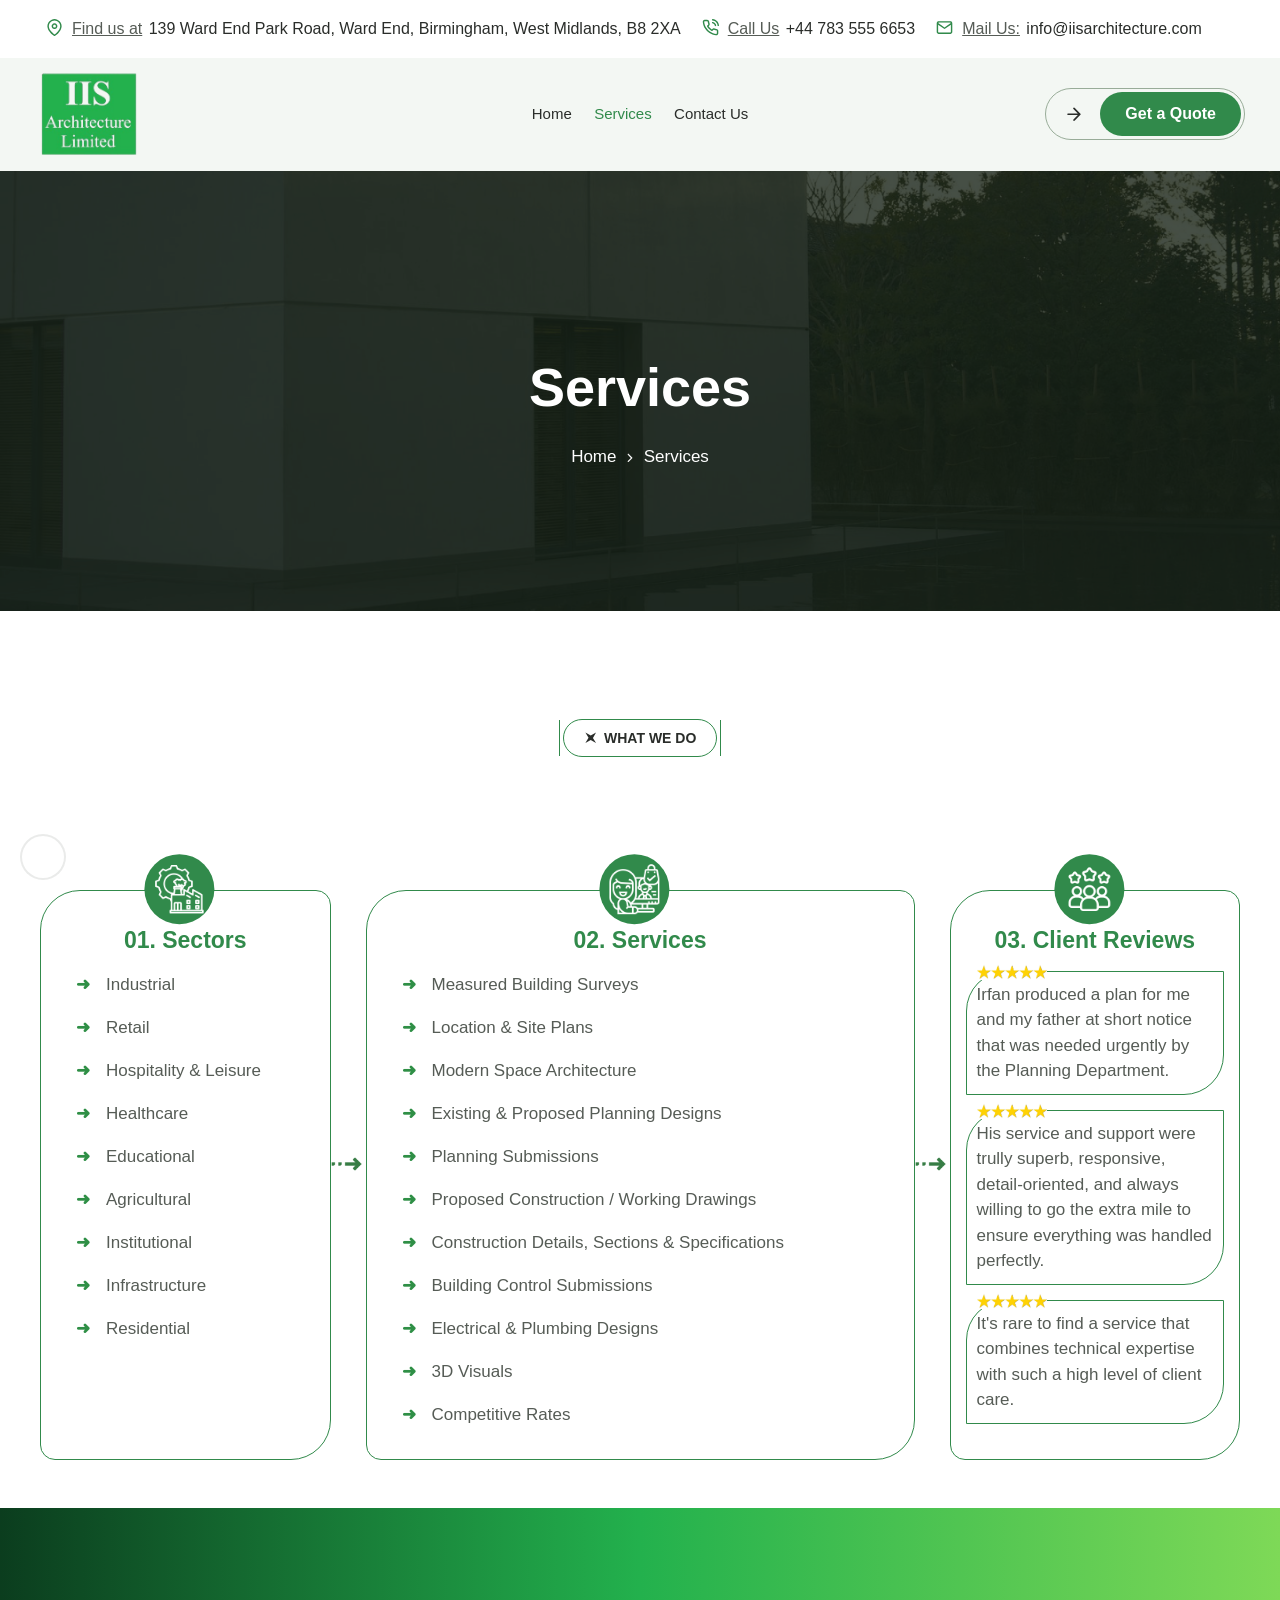
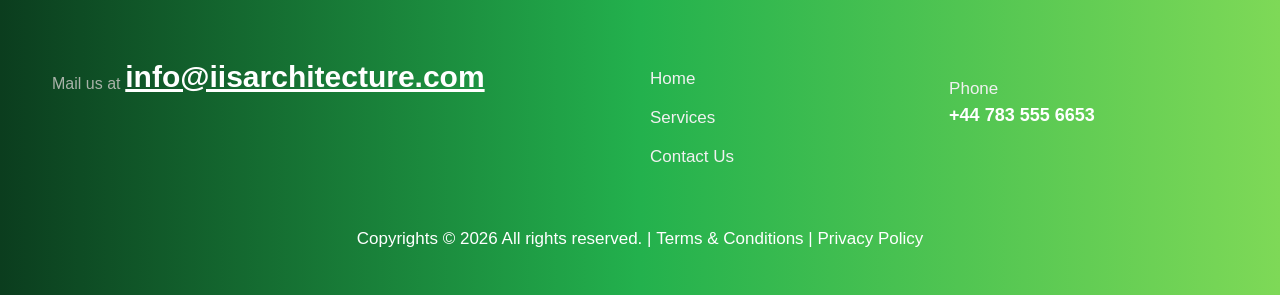
<file: service.html>
<!DOCTYPE html>
<html lang="en-US">
<meta http-equiv="content-type" content="text/html;charset=UTF-8" />

<head>
    <meta charset="UTF-8">
    <meta name="viewport" content="width=device-width, initial-scale=1">
    <title>IIS Architecture- Service</title>
    <link rel='dns-prefetch' href='http://fonts.googleapis.com/' />
    <link rel="stylesheet" href="https://cdnjs.cloudflare.com/ajax/libs/font-awesome/6.5.1/css/all.min.css">
    <link rel="stylesheet" href="css/style.css">
    <link rel='icon' href='image/favicon.png' />
    <link rel='stylesheet' href='css/stylesc098.css' type='text/css' media='all' />
    <link rel='stylesheet' href='css/style.css' type='text/css' media='all' />
    <link rel='stylesheet' href='css/sweetalertf269.css' type='text/css' media='all' />
    <link rel='stylesheet' href='css/icons-url8a54.css' type='text/css' media='all' />
    <link rel='stylesheet' href='css/theme.min8a54.css' type='text/css' media='all' />
    <link rel='stylesheet' href='css/wc-blocksf655.css' type='text/css' media='all' />
    <link rel='stylesheet' href='css/toastify.min-1.12.0f91e.css' type='text/css' media='all' />
    <link rel='stylesheet' href='css/cart-drawerf91e.css' type='text/css' media='all' />
    <link rel='stylesheet' href='css/style6f91e.css' type='text/css' media='all' />
    <link rel='stylesheet' href='css/modal-checkoutf91e.css' type='text/css' media='all' />
    <link rel='stylesheet' href='css/wc-blocksf655.css' type='text/css' media='all' />
    <link rel='stylesheet' href='css/style6f91e.css' type='text/css' media='all' />
    <link rel='stylesheet' href='css/swiper.min94a4.css' type='text/css' media='all' />
    <link rel='stylesheet' href='css/custom-frontend.min3e61.css' type='text/css' media='all' />
    <link rel='stylesheet' href='css/elementora361.css' type='text/css' media='all' />
    <link rel='stylesheet' href='css/all.mina871.css' type='text/css' media='all' />
    <link rel='stylesheet' href='css/v4-shims.mina871.css' type='text/css' media='all' />
</head>
<body
    class="wp-singular page-template page-template-template-homepage page-template-template-homepage-php page page-id-262 wp-embed-responsive no_e_google_fonts woocommerce-no-js right-sidebar scrollbarcolor page-home-1-modern-interiors rtl_enable elementor-default elementor-kit-6 elementor-page elementor-page-262">
    <div id="page" class="page_wapper hfeed site">
        <div class="top_page_wapper">
            <div id="iis-preloader" class="iis-preloader iis-preloader--spinner iis-preloader--ring"
                data-max-time="4500" style="background-color:#ffffff;" aria-hidden="true" role="status">
                <div class="iis-preloader__inner">
                    <div class="iis-preloader__spinner" style="--dp-spinner-color:#318a4b;">

                        <svg class="dp-ring-svg" viewBox="0 0 50 50" xmlns="http://www.w3.org/2000/svg">
                            <circle class="dp-ring-track" cx="25" cy="25" r="20" fill="none" stroke-width="3" />
                            <circle class="dp-ring-spin" cx="25" cy="25" r="20" fill="none" stroke-width="3"
                                stroke-dasharray="80 200" stroke-linecap="round" />
                        </svg>
                    </div>

                </div>

            </div>

            <div class="header_area" id="header_contents">

                <div data-elementor-type="wp-post" data-elementor-id="543" class="elementor elementor-543 main-header">
                    <div class="elementor-element elementor-element-758bbaa e-con-full elementor-hidden-laptop elementor-hidden-tablet_extra elementor-hidden-tablet elementor-hidden-mobile_extra elementor-hidden-mobile e-flex e-con e-parent"
                        data-id="758bbaa" data-element_type="container" data-e-type="container"
                        data-settings="{&quot;background_background&quot;:&quot;classic&quot;}">
                        <div class="elementor-element elementor-element-7a5dd4b e-con-full e-flex e-con e-child"
                            data-id="7a5dd4b" data-element_type="container" data-e-type="container">
                            <div class="elementor-element elementor-element-fb90450 elementor-widget elementor-widget-trimprim-extra-items-v1"
                                data-id="fb90450" data-element_type="widget" data-e-type="widget"
                                data-widget_type="trimprim-extra-items-v1.default">
                                <div class="elementor-widget-container">

                                    <div class="header_contact type_one address d_flex align-items-center">
                                        <div class="icons">
                                            <span class="iis-map-pin"></span>
                                        </div>
                                        <div class="content ai-center">
                                            <span class="font-18 color-dark">Find us at </span>
                                            <p class="text-16">139 Ward End Park Road, Ward End, Birmingham, West
                                                Midlands, B8 2XA</p>
                                        </div>
                                    </div>
                                </div>
                            </div>
                            <div class="elementor-element elementor-element-bf89ad4 elementor-widget elementor-widget-trimprim-extra-items-v1"
                                data-id="bf89ad4" data-element_type="widget" data-e-type="widget"
                                data-widget_type="trimprim-extra-items-v1.default">
                                <div class="elementor-widget-container">

                                    <div class="header_contact type_one d_flex align-items-center">
                                        <div class="icons d_flex">
                                            <span class="iis-phone-call"></span>
                                        </div>
                                        <div class="content ai-center">
                                            <span class="font-18 color-dark">Call Us </span>
                                            <a href="tel: +44 783 555 6653" class="text-16">  +44 783 555 6653</a>
                                        </div>
                                    </div>
                                </div>
                            </div>
                            <div class="elementor-element elementor-element-a4a9174 elementor-widget elementor-widget-trimprim-extra-items-v1"
                                data-id="a4a9174" data-element_type="widget" data-e-type="widget"
                                data-widget_type="trimprim-extra-items-v1.default">
                                <div class="elementor-widget-container">

                                    <div class="header_contact type_one d_flex align-items-center">
                                        <div class="icons d_flex">
                                            <span class="iis-mail"></span>
                                        </div>
                                        <div class="content ai-center">
                                            <span class="font-18 color-dark">Mail Us: </span>
                                            <a href="mailto:info@iisarchitecture.com" class="text-16">
                                                info@iisarchitecture.com </a>
                                        </div>
                                    </div>
                                </div>
                            </div>
                        </div>

                    </div>
                    <div class="elementor-element elementor-element-ae6e246 e-con-full elementor-hidden-laptop elementor-hidden-tablet_extra elementor-hidden-tablet elementor-hidden-mobile_extra elementor-hidden-mobile e-flex e-con e-parent"
                        data-id="ae6e246" data-element_type="container" data-e-type="container"
                        data-settings="{&quot;background_background&quot;:&quot;classic&quot;}">
                        <div class="elementor-element elementor-element-44adf7b e-con-full e-flex e-con e-child"
                            data-id="44adf7b" data-element_type="container" data-e-type="container">
                            <div class="elementor-element elementor-element-415aede elementor-widget elementor-widget-trimprim-logo-v1"
                                data-id="415aede" data-element_type="widget" data-e-type="widget"
                                data-widget_type="trimprim-logo-v1.default">
                                <div class="elementor-widget-container">
                                    <div class="logo_box">
                                        <a href="index.html" class="logo d-block navbar_brand">
                                            <img src="image/logo.png" class="logo_default">
                                        </a>
                                    </div>
                                </div>
                            </div>
                            <div class="elementor-element elementor-element-81532f5 elementor-widget elementor-widget-iis-ajax-search"
                                data-id="81532f5" data-element_type="widget" data-e-type="widget"
                                data-widget_type="iis-ajax-search.default">
                                <div class="elementor-widget-container">



                                    <div class="iis-search-widget toggle-style" style="display: none;">
                                        <div class="box-header-search">
                                            <div class="iis-search-close-btn">&times;</div>
                                            <form name="post-search" class="form-search" role="search" method="get"
                                                action="#">
                                                <div class="search-wrapper">
                                                    <input type="search" name="s" class="search"
                                                        placeholder="Search for posts, pages, products..." value=""
                                                        maxlength="100" required>
                                                    <i class="iis-search"></i>
                                                    <div class="iis-loader searchloader"></div>
                                                </div>
                                                <input type="hidden" name="search_nonce" value="1235f3c9bc">
                                            </form>
                                            <div class="iis_search-results"></div>
                                        </div>
                                    </div>
                                </div>
                            </div>
                        </div>
                        <div class="elementor-element elementor-element-5772fd7 e-con-full e-flex e-con e-child"
                            data-id="5772fd7" data-element_type="container" data-e-type="container">
                            <div class="elementor-element elementor-element-39b0747 elementor-widget elementor-widget-trimprim-menu-v1"
                                data-id="39b0747" data-element_type="widget" data-e-type="widget"
                                data-widget_type="trimprim-menu-v1.default">
                                <div class="elementor-widget-container">
                                    <div class="menu_area desktop_menu_area">

                                        <ul id="menu-menu-elementor" class="navbar_nav desktop_navbar_nav">
                                            <li
                                                class="menu-item menu-item-type-post_type menu-item-object-page menu-item-1238 nav-item">
                                                <a href="index.html" class="nav_link"><span class="text-link"><span
                                                            class="box_menu"> Home
                                                        </span></span></a>
                                            </li>

                                            <!-- <li
                                                class="menu-item menu-item-type-custom menu-item-object-custom menu-item-has-children  menu-item-4370 nav-item">
                                                <a href="about.html" aria-haspopup="true" aria-expanded="false"
                                                    class="nav_link"><span class="text-link"><span class="box_menu">
                                                            About Us </span></span></a>

                                            </li> -->
                                            <li
                                                class="menu-item menu-item-type-post_type menu-item-object-page menu-item-has-children  menu-item-4378 nav-item">
                                                <a href="service.html" aria-haspopup="true" aria-expanded="false"
                                                    class="active-color nav_link"><span class="text-link"><span
                                                            class="box_menu">
                                                            Services </span></span></a>

                                            </li>
                                            <!-- <li
                                                class="menu-item menu-item-type-post_type menu-item-object-page menu-item-has-children  menu-item-4377 nav-item">
                                                <a href="project.html" aria-haspopup="true" aria-expanded="false"
                                                    class="nav_link"><span class="text-link"><span class="box_menu">
                                                            Projects </span></span></a>

                                            </li> -->

                                            <li
                                                class="menu-item menu-item-type-post_type menu-item-object-page menu-item-has-children  menu-item-4386 nav-item">
                                                <a href="contact.html" aria-haspopup="true" aria-expanded="false"
                                                    class="nav_link"><span class="text-link"><span
                                                            class="box_menu">Contact Us </span></span></a>

                                            </li>


                                        </ul>
                                    </div>
                                </div>
                            </div>
                        </div>
                        <div class="elementor-element elementor-element-dfec80a e-con-full e-flex e-con e-child"
                            data-id="dfec80a" data-element_type="container" data-e-type="container">
                            <div class="elementor-element elementor-element-c36f2ef elementor-widget elementor-widget-theme-button-v2"
                                data-id="c36f2ef" data-element_type="widget" data-e-type="widget"
                                data-widget_type="theme-button-v2.default">
                                <div class="elementor-widget-container">
                                    <div class="theme-button-wrapper-2">
                                        <a class="theme-button-new nbutton-style-1" href="contact.html">
                                            <i class="button-icon icon-before iis-arrow-right"></i> <span> Get a
                                                Quote </span>
                                        </a>
                                    </div>
                                </div>
                            </div>
                        </div>
                    </div>

                    <div class="elementor-element elementor-element-a37dd58 e-con-full elementor-hidden-widescreen elementor-hidden-desktop elementor-hidden-laptop elementor-hidden-tablet_extra e-flex e-con e-parent mobile-nav"
                        data-id="a37dd58" data-element_type="container" data-e-type="container"
                        data-settings="{&quot;background_background&quot;:&quot;classic&quot;}">
                        <div class="elementor-element elementor-element-4ddce77 e-con-full e-flex e-con e-child"
                            data-id="4ddce77" data-element_type="container" data-e-type="container">
                            <div class="elementor-element elementor-element-80277ad elementor-widget elementor-widget-trimprim-logo-v1"
                                data-id="80277ad" data-element_type="widget" data-e-type="widget"
                                data-widget_type="trimprim-logo-v1.default">
                                <div class="elementor-widget-container">
                                    <div class="logo_box">
                                        <a href="#" class="logo d-block navbar_brand">
                                            <img src="image/logo.png" alt="iis" class="logo_default">
                                        </a>
                                    </div>
                                </div>
                            </div>
                        </div>
                        <div class="elementor-element elementor-element-bffa030 e-con-full e-flex e-con e-child"
                            data-id="bffa030" data-element_type="container" data-e-type="container">

                            <div class="elementor-element elementor-element-10572ff close-btn-position-top-right elementor-widget elementor-widget-trimprim-mobile-menu-v1"
                                data-id="10572ff" data-element_type="widget" data-e-type="widget"
                                data-widget_type="trimprim-mobile-menu-v1.default">
                                <div class="elementor-widget-container">

                                    <div class="navbar_togglers">
                                        <div class="navbar-burger">
                                            <i class="iis-menu"></i>
                                        </div>
                                    </div>

                                    <div class="mobile-menu-overlay"></div>

                                    <div class="mobile_menu_area slide-from-left">

                                        <div class="menu-close-btn" id="menuCloseBtn">
                                            <span>&times;</span>
                                        </div>

                                        <ul id="menu-menu-elementor-2" class="navbar_nav mobile_navbar_nav" itemscope>
                                            <li
                                                class="menu-item menu-item-type-post_type menu-item-object-page dropdown_full position-static mega_menu  menu-item-has-children menu-item-1238 nav-item">
                                                <a itemprop="url" href="index.html" class="nav_link"><span
                                                        class="text-link"><span class="box_menu">
                                                            Home </span></span></a>

                                            </li>


                                            <!-- <li
                                                class="menu-item menu-item-type-custom menu-item-object-custom menu-item-has-children  menu-item-4370 nav-item">
                                                <a href="about.html" aria-haspopup="true" aria-expanded="false"
                                                    class="nav_link"><span class="text-link"><span class="box_menu">
                                                            About Us </span></span></a>

                                            </li> -->
                                            <li
                                                class="menu-item menu-item-type-post_type menu-item-object-page menu-item-has-children  menu-item-4378 nav-item">
                                                <a href="service.html" aria-haspopup="true" aria-expanded="false"
                                                    class="nav_link"><span class="text-link"><span class="box_menu">
                                                            Services </span></span></a>

                                            </li>
                                            <!-- <li
                                                class="menu-item menu-item-type-post_type menu-item-object-page menu-item-has-children  menu-item-4377 nav-item">
                                                <a href="project.html" aria-haspopup="true" aria-expanded="false"
                                                    class="nav_link"><span class="text-link"><span class="box_menu">
                                                            Projects </span></span></a>

                                            </li> -->

                                            <li
                                                class="menu-item menu-item-type-post_type menu-item-object-page menu-item-has-children  menu-item-4386 nav-item">
                                                <a href="contact.html" aria-haspopup="true" aria-expanded="false"
                                                    class="nav_link"><span class="text-link"><span
                                                            class="box_menu">Contact Us </span></span></a>

                                            </li>

                                        </ul>
                                        <div class="mm-contact-info">

                                            <div class="mm-contact-item mm-phone">
                                                <span class="mm-contact-icon"><i class="iis-phone"></i></span>
                                                <a href="tel: +44 783 555 6653">
                                                     +44 783 555 6653</a>
                                            </div>

                                            <div class="mm-contact-item mm-email">
                                                <span class="mm-contact-icon"><i class="iis-mail"></i></span>
                                                <a href="mailto:info@iisarchitecture.com">
                                                    info@iisarchitecture.com </a>
                                            </div>

                                            <div class="mm-contact-item mm-address">
                                                <span class="mm-contact-icon"><i class="iis-map-pin"></i></span>
                                                <p class="mm-contact-text">139 Ward End Park Road, Ward End, Birmingham,
                                                    West Midlands, B8 2XA</p>
                                            </div>

                                        </div>

                                        <div class="social-icons style_one">
                                            <ul>

                                                <li>
                                                    <a href="#" class="trans" target="_blank" rel="nofollow"
                                                        title="Instagram">
                                                        <i class="iis-instagram"></i>
                                                    </a>
                                                </li>
                                                <li>
                                                    <a href="#" class="trans" target="_blank" rel="nofollow"
                                                        title="tik tok">
                                                        <i class="fa-brands fa-tiktok"></i>
                                                    </a>
                                                </li>
                                            </ul>
                                        </div>

                                    </div>
                                </div>
                            </div>
                        </div>
                    </div>
                </div>
            </div>
            <div class="breadcrumbs-div both_there_2 text_center">
                <div class="auto-container">
                    <div class="row">
                        <div class="col-lg-12">
                            <div class="page_title">Services</div>
                            <ul class="breadcrumb d_flex m-auto" itemscope itemtype="https://schema.org/BreadcrumbList">
                                <li itemprop="itemListElement" itemscope itemtype="https://schema.org/ListItem">
                                    <a itemprop="item" href="index.html">
                                        <span itemprop="name">Home</span>
                                    </a>
                                    <meta itemprop="position" content="1" />
                                </li>
                                <li class="active" itemprop="itemListElement" itemscope
                                    itemtype="https://schema.org/ListItem">
                                    <span itemprop="name">Services</span>
                                    <meta itemprop="position" content="2" />
                                </li>
                            </ul>
                        </div>
                    </div>
                </div>
            </div>

            <section class="service-do">
                <div id="wrapper_full" class="content_all_warpper">
                    <div id="no-site-content" class="no-site-content ">


                        <div class="no-container">
                            <div class="no-row">
                                <div class="full_width_box">
                                    <div data-elementor-type="wp-page" data-elementor-id="262"
                                        class="elementor elementor-262">

                                        <div class="elementor-element elementor-element-4e1ee22 e-flex e-con-boxed e-con e-parent"
                                            data-id="4e1ee22" data-element_type="container" data-e-type="container">
                                            <div class="e-con-inner">
                                                <div class="elementor-element elementor-element-b94b0ec e-con-full e-flex e-con e-child"
                                                    data-id="b94b0ec" data-element_type="container"
                                                    data-e-type="container">
                                                    <div class="elementor-element elementor-element-ad77823 elementor-widget elementor-widget-iis-title-v1"
                                                        data-id="ad77823" data-element_type="widget"
                                                        data-e-type="widget" data-widget_type="iis-title-v1.default">
                                                        <div class="elementor-widget-container">

                                                            <div
                                                                class="title_all_box d_flex words-rotate-in style_one dark_color">
                                                                <div class="sub_title">
                                                                    <div class="d_inline_flex text-16 mb_15">
                                                                        <div class="icon">
                                                                            <i class="iis-shape"></i>
                                                                        </div>

                                                                        what we do
                                                                    </div>
                                                                </div>
                                                                <h2 text-split words-rotate-in
                                                                    class="tru common_title font-54 animated-title words-rotate-in text-split">
                                                                    Sectors, Services and Client Reviews</h2>
                                                            </div>
                                                        </div>


                                                    </div>
                                                </div>
                                                <div class="elementor-widget-container">
                                                    <div class="service-inner">
                                                        <div class="cservice service-1 animate-left delay-1"
                                                            data-delay="0.3">
                                                            <div class="service-descp">
                                                                <span><img src="image/industry.png"></span>
                                                                <h3>01. Sectors</h3>
                                                            </div>

                                                            <div class="inner-prt">
                                                                <ul class="sector-list">
                                                                    <li>Industrial</li>
                                                                    <li>Retail</li>
                                                                    <li>Hospitality & Leisure</li>
                                                                    <li>Healthcare</li>
                                                                    <li>Educational</li>
                                                                    <li>Agricultural</li>
                                                                    <li>Institutional</li>
                                                                    <li>Infrastructure</li>
                                                                    <li>Residential</li>
                                                                </ul>
                                                            </div>

                                                        </div>
                                                        <div class="cservice service-2 animate-left delay-2"
                                                            data-delay="0.7">
                                                            <div class="service-descp">
                                                                <span><img src="image/b2c.png"></span>
                                                                <h3>02. Services</h3>
                                                            </div>
                                                            <div class="inner-prt">
                                                                <ul class="service-list">
                                                                    <li>Measured Building Surveys</li>
                                                                    <li>Location & Site Plans</li>
                                                                    <li>Modern Space Architecture</li>
                                                                    <li>Existing & Proposed Planning Designs</li>
                                                                    <li>Planning Submissions</li>
                                                                    <li>Proposed Construction / Working Drawings</li>
                                                                    <li>Construction Details, Sections & Specifications</li>
                                                                    <li>Building Control Submissions</li>
                                                                    <li>Electrical & Plumbing Designs</li>
                                                                    <li>3D Visuals</li>
                                                                    <li>Competitive Rates</li>
                                                                </ul>
                                                            </div>
                                                        </div>
                                                        <div class="cservice service-3 animate-left delay-3"
                                                            data-delay="1.0">
                                                            <div class="service-descp">
                                                                <span><img src="image/customer-review.png"></span>
                                                                <h3>03. Client Reviews</h3>
                                                            </div>
                                                            <div class="box-reviews">

                                                                <div class="review-card1">
                                                                    <span>
                                                                        <img src="image/rating1.jpg">
                                                                    </span>
                                                                    Irfan produced a plan for me and my father at short
                                                                    notice that was needed urgently by the Planning
                                                                    Department.
                                                                </div>

                                                                <div class="review-card1">
                                                                    <span>
                                                                        <img src="image/rating1.jpg">
                                                                    </span>
                                                                    His service and support were trully superb,
                                                                    responsive,
                                                                    detail-oriented, and always willing to go the extra
                                                                    mile to
                                                                    ensure everything was handled perfectly.
                                                                </div>

                                                                <div class="review-card1">
                                                                    <span>
                                                                        <img src="image/rating1.jpg">
                                                                    </span>
                                                                    It's rare to find a service that combines technical
                                                                    expertise
                                                                    with such a high level of client care.
                                                                </div>

                                                            </div>
                                                        </div>

                                                    </div>
                                                </div>
                                            </div>
                                        </div>
                                    </div>
                                </div>
                            </div>
                        </div>
                    </div>
                </div>
            </section>

            <div class="footer_area" id="footer_contents">

                <div data-elementor-type="wp-post" data-elementor-id="1258" class="elementor elementor-1258">
                    <div class="elementor-element elementor-element-6d88903 e-con-full e-flex e-con e-parent"
                        data-id="6d88903" data-element_type="container" data-e-type="container"
                        data-settings="{&quot;background_background&quot;:&quot;classic&quot;}">
                        <div class="elementor-element elementor-element-c64c847 e-flex e-con-boxed e-con e-child"
                            data-id="c64c847" data-element_type="container" data-e-type="container">
                            <div class="e-con-inner">
                                <div class="elementor-element elementor-element-8a1b0c3 e-con-full e-flex e-con e-child"
                                    data-id="8a1b0c3" data-element_type="container" data-e-type="container">
                                    <div class="elementor-element elementor-element-d6d187f elementor-widget elementor-widget-iis-title-v1"
                                        data-id="d6d187f" data-element_type="widget" data-e-type="widget"
                                        data-widget_type="iis-title-v1.default">
                                        <div class="elementor-widget-container">

                                            <div class="title_all_box d_flex words-rotate-in style_three white_color">
                                                <h3 text-split words-rotate-in
                                                    class="common_title font-54 animated-title words-rotate-in text-split">
                                                    Need Help?</h3>
                                            </div>
                                        </div>
                                    </div>
                                    <div class="elementor-element elementor-element-0f55640 elementor-widget elementor-widget-trimprim-extra-items-v1"
                                        data-id="0f55640" data-element_type="widget" data-e-type="widget"
                                        data-widget_type="trimprim-extra-items-v1.default">
                                        <div class="elementor-widget-container">

                                            <div class="header_contact type_two d_flex align-items-center">
                                                <div class="content">
                                                    <span class="font-18 color-dark"> Mail us at </span>
                                                    <a href="mailto:info@iisarchitecture.com" class="text-16">
                                                        info@iisarchitecture.com
                                                    </a>
                                                </div>
                                            </div>
                                        </div>
                                    </div>



                                    <div class="elementor-element elementor-element-7e6597f elementor-widget elementor-widget-spacer"
                                        data-id="7e6597f" data-element_type="widget" data-e-type="widget"
                                        data-widget_type="spacer.default">
                                        <div class="elementor-spacer">
                                            <div class="elementor-spacer-inner"></div>
                                        </div>
                                    </div>

                                </div>
                                <div class="elementor-element elementor-element-614e534 e-con-full e-flex e-con e-child"
                                    data-id="614e534" data-element_type="container" data-e-type="container">
                                    <div class="elementor-element elementor-element-86c5c79 e-con-full e-flex e-con e-child"
                                        data-id="86c5c79" data-element_type="container" data-e-type="container">
                                        <div class="elementor-element elementor-element-d27bf29 e-con-full e-flex e-con e-child"
                                            data-id="d27bf29" data-element_type="container" data-e-type="container">
                                            <div class="elementor-element elementor-element-26a9d88 elementor-widget elementor-widget-iis-title-v1"
                                                data-id="26a9d88" data-element_type="widget" data-e-type="widget"
                                                data-widget_type="iis-title-v1.default">
                                                <div class="elementor-widget-container">

                                                    <div
                                                        class="title_all_box d_flex words-rotate-in style_one white_color">
                                                        <h3 text-split words-rotate-in
                                                            class="common_title font-54 animated-title words-rotate-in text-split">
                                                            Quick Links</h3>
                                                    </div>
                                                </div>
                                            </div>
                                            <div class="elementor-element elementor-element-fc1cba1 elementor-widget elementor-widget-list_items_widget"
                                                data-id="fc1cba1" data-element_type="widget" data-e-type="widget"
                                                data-widget_type="list_items_widget.default">
                                                <div class="elementor-widget-container">
                                                    <div class="iisr-list-items layout-vertical type_one">

                                                        <div class="iisr-list-item">

                                                            <span class="iisr-list-item-text trans">
                                                                <a href="index.html" class="text-16">
                                                                    Home</a>
                                                            </span>
                                                        </div>



                                                        <div class="iisr-list-item">

                                                            <span class="iisr-list-item-text trans">
                                                                <a href="service.html" class="text-16 active">
                                                                    Services</a>
                                                            </span>
                                                        </div>



                                                        <div class="iisr-list-item">

                                                            <span class="iisr-list-item-text trans">
                                                                <a href="contact.html" class="text-16">
                                                                    Contact Us</a>
                                                            </span>
                                                        </div>



                                                    </div>
                                                </div>
                                            </div>
                                        </div>
                                        <div class="elementor-element elementor-element-7b05711 e-con-full e-flex e-con e-child"
                                            data-id="7b05711" data-element_type="container" data-e-type="container">
                                            <div class="elementor-element elementor-element-2bfceba elementor-widget elementor-widget-iis-title-v1"
                                                data-id="2bfceba" data-element_type="widget" data-e-type="widget"
                                                data-widget_type="iis-title-v1.default">
                                                <div class="elementor-widget-container">

                                                    <div
                                                        class="title_all_box d_flex words-rotate-in style_one white_color">
                                                        <h3 text-split words-rotate-in
                                                            class="common_title font-54 animated-title words-rotate-in text-split">
                                                            Social Links</h3>
                                                    </div>
                                                </div>
                                            </div>
                                            <div class="elementor-element elementor-element-b72271c elementor-widget elementor-widget-list_items_widget"
                                                data-id="b72271c" data-element_type="widget" data-e-type="widget"
                                                data-widget_type="list_items_widget.default">
                                                <div class="elementor-widget-container">
                                                    <div class="iisr-list-items layout-vertical type_one">

                                                        <div class="elementor-element elementor-element-a260000 e-con-full e-flex e-con e-child"
                                                            data-id="a260000" data-element_type="container"
                                                            data-e-type="container">
                                                            <div class="elementor-element elementor-element-d5e7bd8 elementor-widget elementor-widget-trimprim-extra-items-v1"
                                                                data-id="d5e7bd8" data-element_type="widget"
                                                                data-e-type="widget"
                                                                data-widget_type="trimprim-extra-items-v1.default">
                                                                <div class="elementor-widget-container">

                                                                    <div
                                                                        class="header_contact type_one d_flex align-items-center">
                                                                        <div class="content">
                                                                            <span class="font-18 color-dark">Phone
                                                                            </span>
                                                                            <a href="tel: +44 783 555 6653"
                                                                                class="text-16">
                                                                                 +44 783 555 6653</a>
                                                                        </div>
                                                                    </div>
                                                                </div>
                                                            </div>
                                                        </div>
                                                    </div>
                                                </div>
                                            </div>
                                        </div>

                                    </div>

                                </div>
                            </div>
                        </div>

                        <div class="elementor-element elementor-element-d415a0b e-con-full e-flex e-con e-child"
                            data-id="d415a0b" data-element_type="container" data-e-type="container">
                            <div class="elementor-element elementor-element-60e5ee6 elementor-widget elementor-widget-trimprim-text-editor-v1"
                                data-id="60e5ee6" data-element_type="widget" data-e-type="widget"
                                data-widget_type="trimprim-text-editor-v1.default">
                                <div class="elementor-widget-container">
                                    <div class="position-relative position_p_relative">
                                        <span class="trans">
                                            Copyrights © <span class="syear">2026.</span> All rights reserved. | <a
                                                href="#" class="trans">Terms & Conditions</a> | <a href="#"
                                                class="trans">Privacy
                                                Policy</a>
                                        </span>
                                    </div>
                                </div>
                            </div>

                            <div class="elementor-element elementor-element-0bb3fa2 elementor-fixed elementor-widget elementor-widget-iis-back-to-top"
                                data-id="0bb3fa2" data-element_type="widget" data-e-type="widget"
                                data-settings="{&quot;_position&quot;:&quot;fixed&quot;}"
                                data-widget_type="iis-back-to-top.default">
                                <div class="elementor-widget-container">

                                    <style>

                                    </style>
                                    <div class="progress_indicator">
                                        <svg class="progress-circle svg-content" width="100%" height="100%"
                                            viewBox="-1 -1 102 102">
                                            <path d="M50,1 a49,49 0 0,1 0,98 a49,49 0 0,1 0,-98" />
                                        </svg>
                                    </div>
                                </div>
                            </div>
                        </div>
                    </div>
                </div>
            </div>
        </div>
        <!-- #page_wrapper / main site wrapper -->

        <div class="fct-checkout-modal-container" data-fct-checkout-modal-container
            style="opacity: 0; visibility: hidden;">
            <div class="fct-checkout-modal" data-fct-checkout-modal>
                <div class="fct-checkout-modal-loader" data-fct-checkout-modal-loader>
                    <div class="fct-checkout-modal-loader-spinner"></div>
                </div>
                <button class="fct-checkout-modal-close" data-fct-checkout-modal-close aria-label="Close checkout">
                    <svg xmlns="http://www.w3.org/2000/svg" width="24" height="24" viewBox="0 0 24 24" fill="none"
                        stroke="currentColor" stroke-width="2" stroke-linecap="round" stroke-linejoin="round">
                        <line x1="18" y1="6" x2="6" y2="18"></line>
                        <line x1="6" y1="6" x2="18" y2="18"></line>
                    </svg>
                </button>
                <div class="fct-checkout-modal-content">
                    <iframe class="fct-checkout-modal-iframe" data-fct-checkout-modal-iframe title="Checkout"
                        frameborder="0" allowtransparency="true" spellcheck="false"></iframe>
                </div>
            </div>
        </div>


        <script type="text/javascript" src="js/jquery.minf43b.js"></script>
        <script type="text/javascript" src="js/main5152.js"></script>
        <script type="text/javascript" src="js/jquery.countdown.minf269.js"></script>
        <script type="text/javascript" src="js/themef269.js"></script>
        <script type="text/javascript" src="js/js.cookie.mine5db.js" data-wp-strategy="defer"></script>
        <script type="text/javascript" src="js/underscore.min3ab8.js"></script>
        <script type="text/javascript" src="js/v4-shims.mina871.js"></script>
        <script type="text/javascript" src="js/hooks.minaf5f.js"></script>
        <script type="text/javascript" src="js/i18n.min1cde.js"></script>
        <script type="text/javascript" src="js/imagesloaded.minbb93.js"></script>
        <script type="text/javascript" src="js/sweetalert2.minf269.js"></script>
        <script type="text/javascript" src="js/isotope.minf269.js"></script>
        <script type="text/javascript" src="js/preloader8a54.js"></script>
        <script type="text/javascript" src="js/swiper.min94a4.js"></script>
        <script type="text/javascript" src="js/sourcebuster.min9e47.js"></script>
        <script type="text/javascript" src="js/webpack.runtime.mina871.js"></script>
        <script type="text/javascript" src="js/gsap.mine56c.js"></script>
        <script type="text/javascript" src="js/ScrollTrigger.mine56c.js"></script>
        <script type="text/javascript" src="js/split-type.min3019.js"></script>
        <script type="text/javascript" src="js/titleactivef269.js"></script>
        <script type="text/javascript" src="js/toastify-js-1.12.0f91e.js"></script>
        <script type="text/javascript" defer src="js/forms7762.js"></script>
      
        <link rel='stylesheet' href='css/modal-checkoutf91e.css' type='text/css' media='all' />
        <script type="text/javascript" src="js/imagesloaded.minbb93.js"></script>
        <script type="text/javascript" src="js/main.js"></script>

</body>
</html>
</file>
